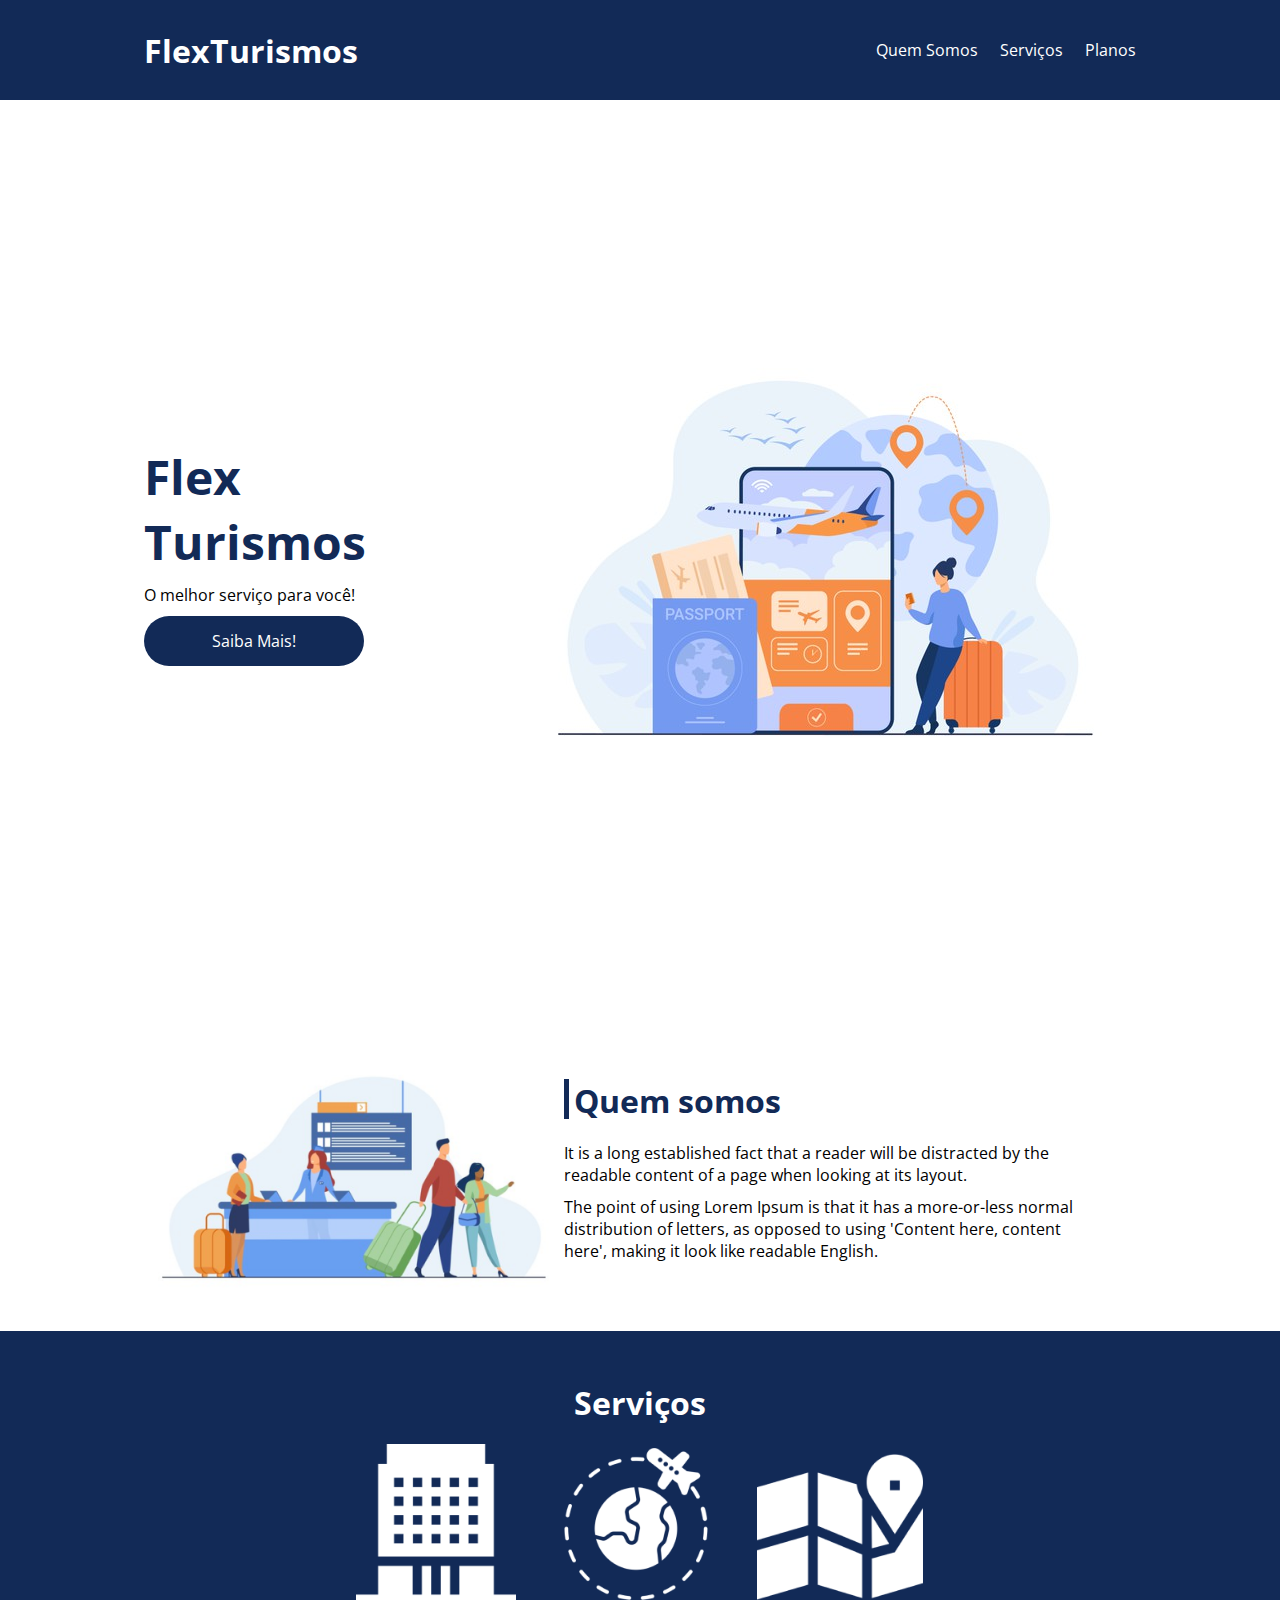
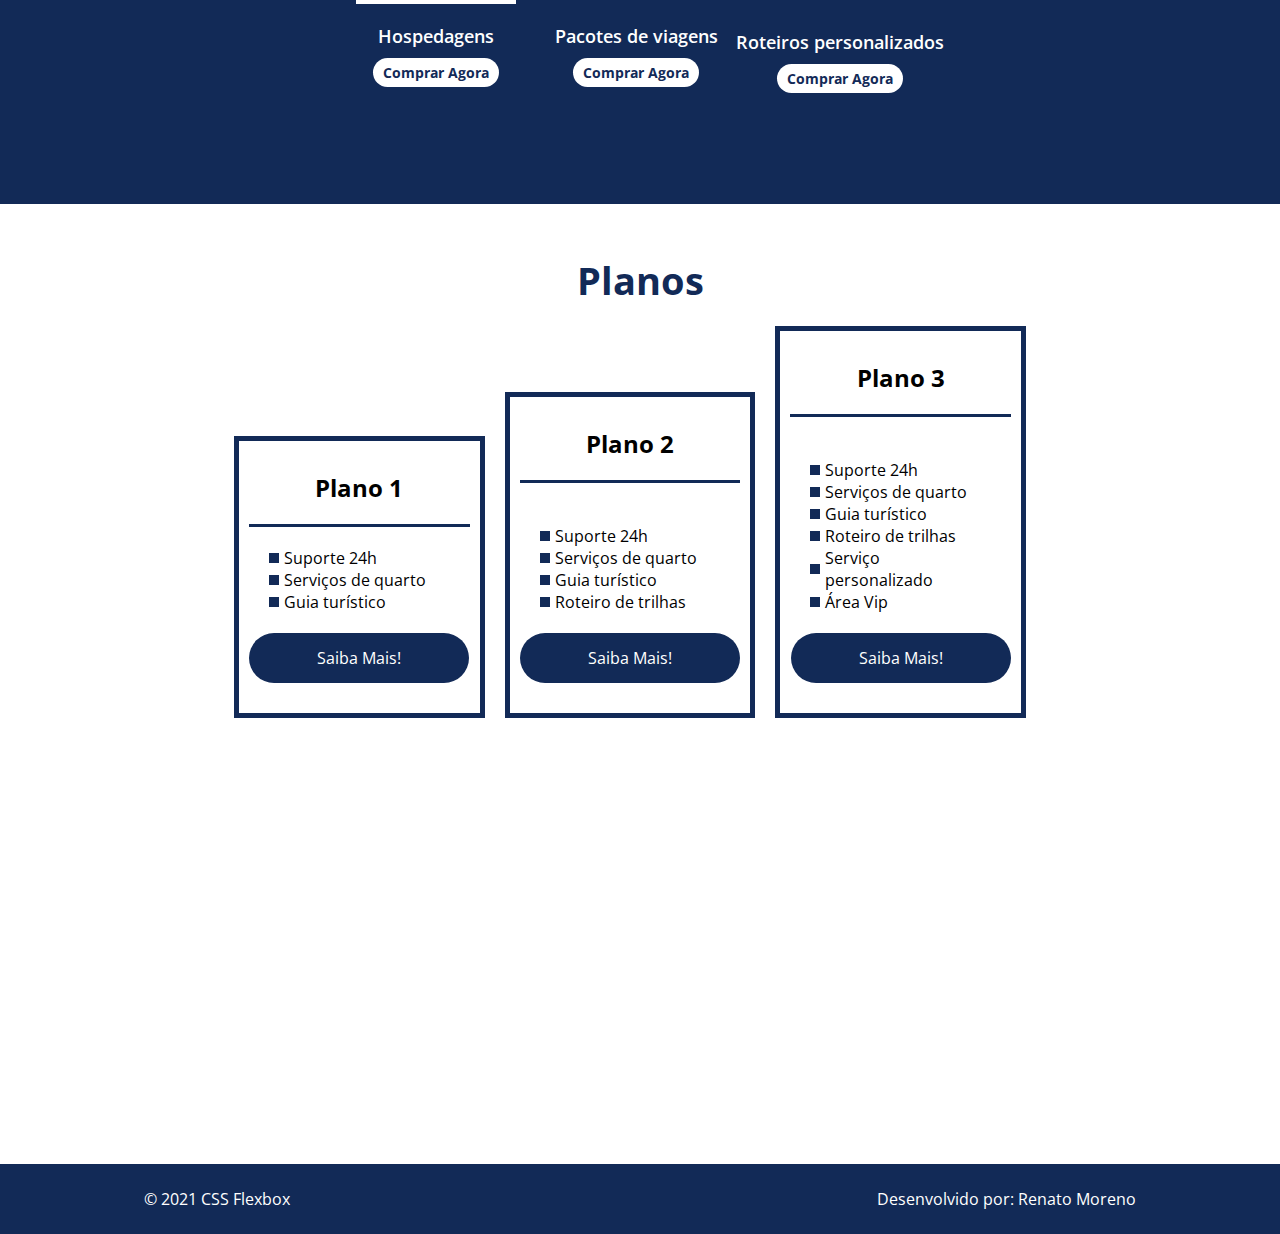
<file: css-flexbox/project-flexbox-dio-master/flex-projeto/index.html>
<!DOCTYPE html>
<html lang="pt-br">
<head>
    <meta charset="UTF-8">
    <meta name="viewport" content="width=device-width, initial-scale=1.0">
    <title>Flex Turismos</title>
    <link rel="preconnect" href="https://fonts.googleapis.com">
    <link rel="preconnect" href="https://fonts.gstatic.com" crossorigin>
    <link href="https://fonts.googleapis.com/css2?family=Open+Sans:wght@300;400&display=swap" rel="stylesheet">
    <link rel="stylesheet" href="./style.css">
</head>
<body>
    <header>
        <div class="flex-container menu">
            <div>
                <h1>FlexTurismos</h1>
            </div>
            <ul class="list-items">
                <li><a href="#quem-somos">Quem Somos</a></li>
                <li><a href="#servicos">Serviços</a></li>
                <li><a href="#planos">Planos</a></li>
            </ul>
        </div>
    </header>

    <div class="flex-container apresentacao">
        <div class="texto-apresentacao">
            <h1>Flex <br>Turismos</h1>
            <p>O melhor serviço para você!</p>
            <a href="" class="btn">Saiba Mais!</a>
        </div>

        <div>
            <div><img src="./images/0-main.png" alt="banner de apresentação"></div>
        </div>
    </div>
    
    <div class="flex-container" id="quem-somos">        
        <div>  
            <h2>Quem somos</h2>
            <p>It is a long established fact that a reader will be distracted by the readable content of a page when looking at its layout. </p>
            <p>The point of using Lorem Ipsum is that it has a more-or-less normal distribution of letters, as opposed to using 'Content here, content here', making it look like readable English.</p>
        </div>    
        <div>
            <img src="./images/1-quem-somos.png" alt="balcão de atendimento">
        </div>

    </div>
    
    <div class="container-externo">
        <div class="flex-container" id="servicos">
            <div>
                <h2>Serviços</h2>
            </div>

            <div class="list-servicos">
                <div class="item-servico">
                    <div><img src="./images/icon-2.png" alt="hospedagens"></div>
                    <p>Hospedagens</p>
                    <a href="#">Comprar Agora</a>
                </div>
                <div class="item-servico">
                   <div><img src="./images/icon-1.png" alt="pacote de viagens"></div>
                   <p>Pacotes de viagens</p>
                   <a href="#">Comprar Agora</a>
                </div>
                <div class="item-servico">
                    <div><img src="./images/icon-3.png" alt="roteiros personalizados"></div>
                    <p>Roteiros personalizados</p>
                    <a href="#">Comprar Agora</a>
                </div>
            </div>
        </div>
    </div>

    <div class="flex-container" id="planos">
        <div>
            <h2>Planos</h2>
        </div>

        <div class="list-planos">
            <div class="item-plano">
                <h3>Plano 1</h3>
                <ul>
                    <li>Suporte 24h</li>
                    <li>Serviços de quarto</li>
                    <li>Guia turístico</li>
                </ul>
                <a href="#" class="btn">Saiba Mais!</a>
            </div>
            <div class="item-plano">
                <h3>Plano 2</h3>
                <br>
                <ul>
                    <li>Suporte 24h</li>
                    <li>Serviços de quarto</li>
                    <li>Guia turístico</li>
                    <li>Roteiro de trilhas</li>
                    
                </ul>
                <a href="#" class="btn" >Saiba Mais!</a>
            </div>
            <div class="item-plano">
                <h3>Plano 3</h3>
                <br>
                <ul>
                    <li>Suporte 24h</li>
                    <li>Serviços de quarto</li>
                    <li>Guia turístico</li>
                    <li>Roteiro de trilhas</li>
                    <li>Serviço personalizado</li>
                    <li>Área Vip</li>
                </ul>
                <a href="#" class="btn">Saiba Mais!</a>
            </div>
        </div>
    </div>

    <footer>
        <div class="flex-container footer">
            <p>&copy; 2021 CSS Flexbox</p>
            <p>Desenvolvido por: Renato Moreno</p>
        </div>
    </footer>
</body>
</html>
</file>
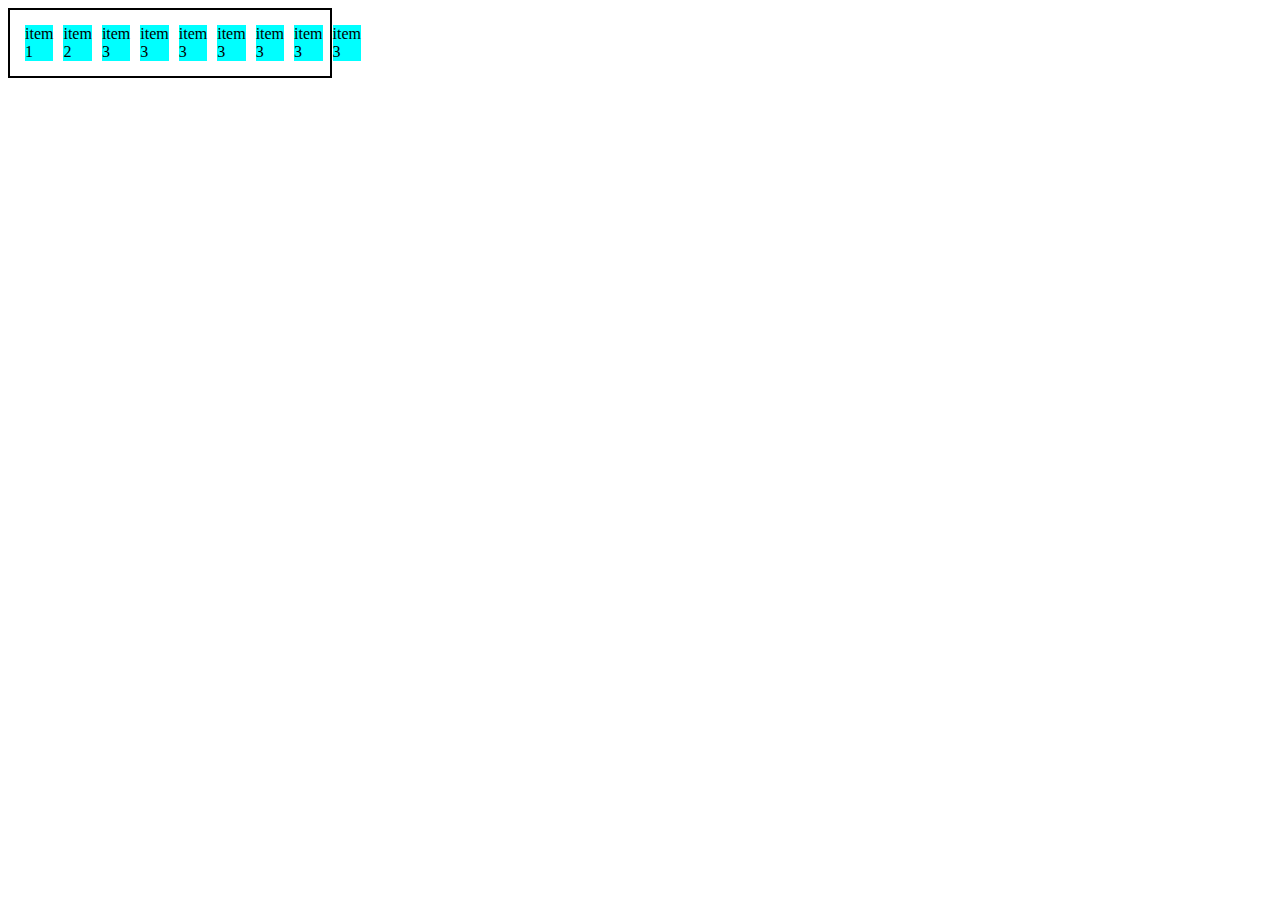
<file: css-flexbox/project-flexbox-dio-master/0-display-flex.html>
<!DOCTYPE html>
<html lang="en">
<head>
    <meta charset="UTF-8">
    <meta name="viewport" content="width=device-width, initial-scale=1.0">
    <title>Fundamentos - display flex</title>
    <style>
        .flex{
            max-width: 300px;
            padding: 10px;
            border: 2px solid black;
            display: flex;
        }

        .item{
            background-color: aqua;
            margin: 5px;
        }
    </style>
</head>
<body>
    <div class="flex">
        <div class="item">item 1</div>
        <div class="item">item 2</div>
        <div class="item">item 3</div>
        <div class="item">item 3</div>
        <div class="item">item 3</div>
        <div class="item">item 3</div>
        <div class="item">item 3</div>
        <div class="item">item 3</div>
        <div class="item">item 3</div>
    </div>
</body>
</html>
</file>
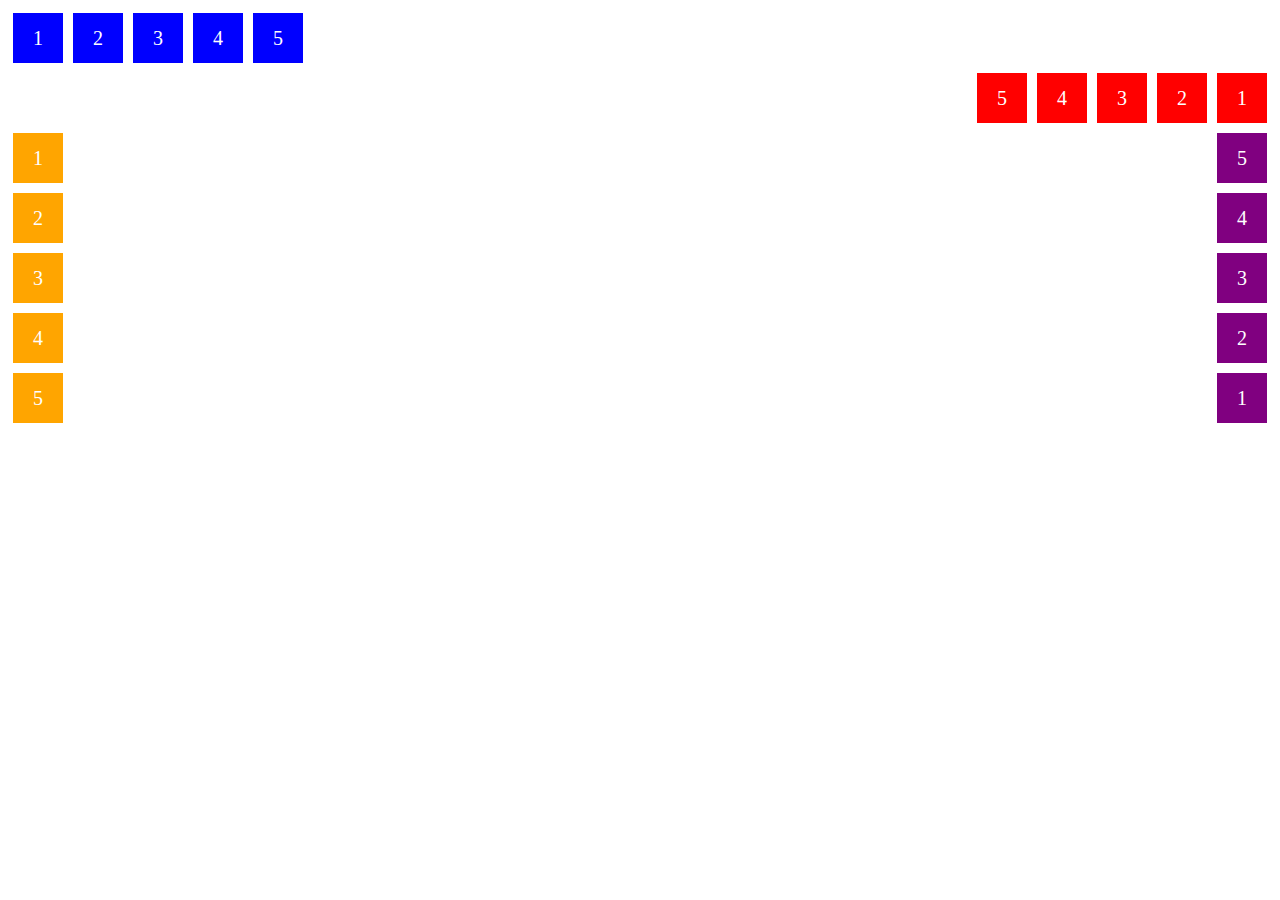
<file: css-flexbox/project-flexbox-dio-master/1-flex-direction.html>
<!DOCTYPE html>
<html lang="en">
<head>
    <meta charset="UTF-8">
    <meta name="viewport" content="width=device-width, initial-scale=1.0">
    <title>Fundamentos - Flex direction</title>

    <style>
        .flex-container{
            margin: 0;
            padding: 0;
            display: flex;
            list-style: none;
        }

        .flex-item{
            background: blue;
            height: 50px;
            width: 50px;
            line-height: 50px;
            font-size: 20px;
            color: white;
            text-align: center;
            margin: 5px;
        }

        .row{
            flex-direction: row;
        }

        .row-reverse{
            flex-direction: row-reverse;
        }

        .row-reverse li{
            background-color: red;
        }

        .column{
            float: left;
            flex-direction: column;
        }

        .column li{
            background: orange;
        }

        .column-reverse{
            float: right;
            flex-direction: column-reverse;
        }

        .column-reverse li{
            background: purple;
        }

    </style>
</head>
<body>
    <ul class="flex-container row">
        <li class="flex-item">1</li>
        <li class="flex-item">2</li>
        <li class="flex-item">3</li>
        <li class="flex-item">4</li>
        <li class="flex-item">5</li>
    </ul>

    <ul class="flex-container row-reverse">
        <li class="flex-item">1</li>
        <li class="flex-item">2</li>
        <li class="flex-item">3</li>
        <li class="flex-item">4</li>
        <li class="flex-item">5</li>
    </ul>

    <ul class="flex-container column">
        <li class="flex-item">1</li>
        <li class="flex-item">2</li>
        <li class="flex-item">3</li>
        <li class="flex-item">4</li>
        <li class="flex-item">5</li>
    </ul>

    <ul class="flex-container column-reverse">
        <li class="flex-item">1</li>
        <li class="flex-item">2</li>
        <li class="flex-item">3</li>
        <li class="flex-item">4</li>
        <li class="flex-item">5</li>
    </ul>
</body>
</html>
</file>
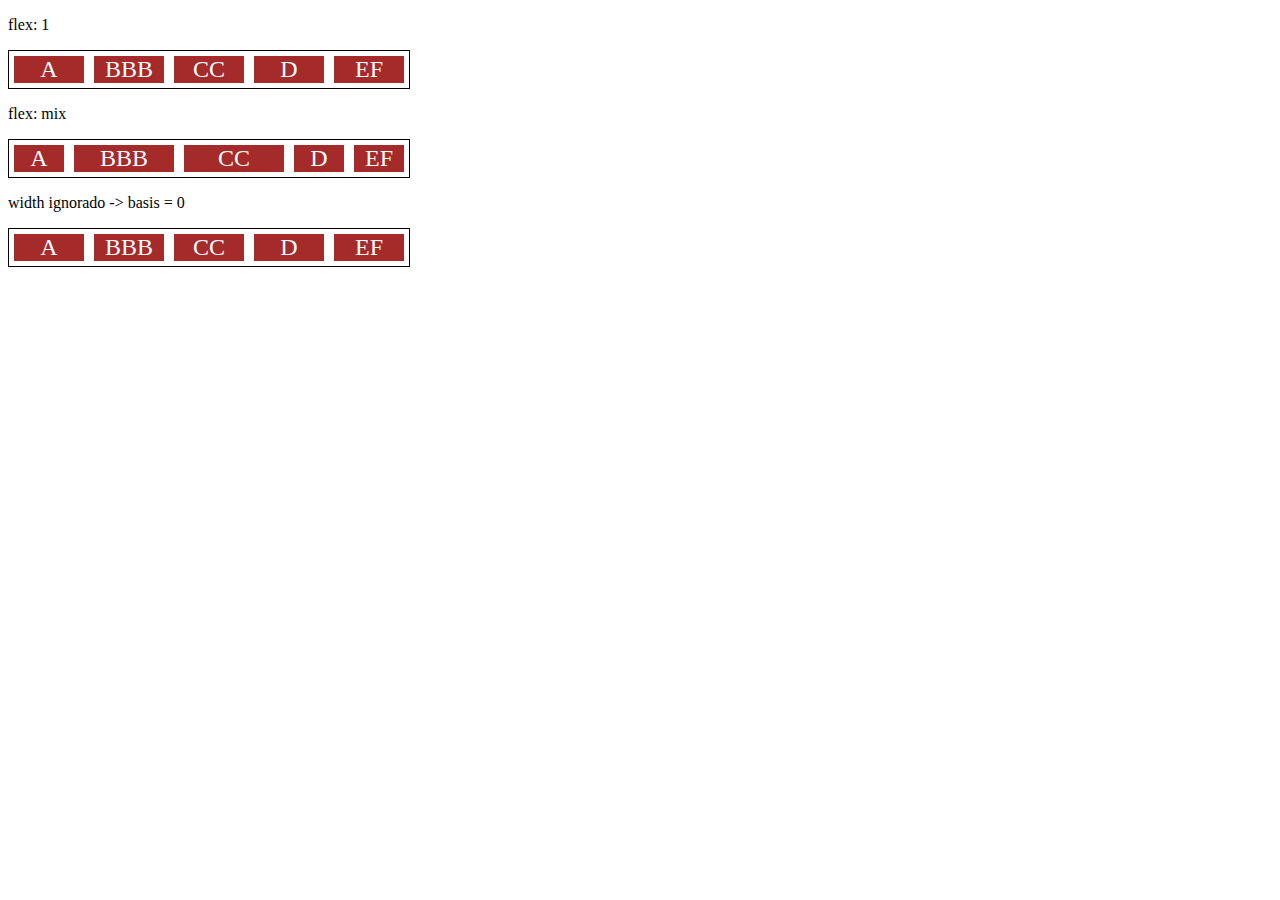
<file: css-flexbox/project-flexbox-dio-master/10-flex.html>
<!DOCTYPE html>
<html lang="en">
<head>
    <meta charset="UTF-8">
    <meta name="viewport" content="width=device-width, initial-scale=1.0">
    <title>Fundamentos - flex</title>
    <style>
        .flex-container{
            display: flex;
            border: 1px solid black;
            max-width: 400px;
            margin-bottom: 10px;
        }

        .item{
            background-color: brown;
            color: white;
            font-size: 24px;
            text-align: center;
            margin: 5PX;
        }

        .flex-1{
            flex: 1; 
            /* grow = 1, shrink = 1, basis = 0 */
        }

        .largura{
            width: 200px;
            /* min-width: 250px; */
        }

        .flex-2{
            flex: 2; 
            /* grow = 2, shrink = 1, basis = 0 */
        }

    </style>
</head>
<body>
    <p>flex: 1</p>
    <div class="flex-container">
        <div class="item flex-1">A</div>
        <div class="item flex-1">BBB</div>
        <div class="item flex-1">CC</div>
        <div class="item flex-1">D</div>
        <div class="item flex-1">EF</div>
    </div>

    <p>flex: mix</p>
    <div class="flex-container">
        <div class="item flex-1">A</div>
        <div class="item flex-2">BBB</div>
        <div class="item flex-2">CC</div>
        <div class="item flex-1">D</div>
        <div class="item flex-1">EF</div>
    </div>

    <p>width ignorado -> basis = 0</p>

    <div class="flex-container">
        <div class="item flex-1 largura">A</div>
        <div class="item flex-1 largura">BBB</div>
        <div class="item flex-1 largura">CC</div>
        <div class="item flex-1 largura">D</div>
        <div class="item flex-1 largura">EF</div>
    </div>
</body>
</html>
</file>
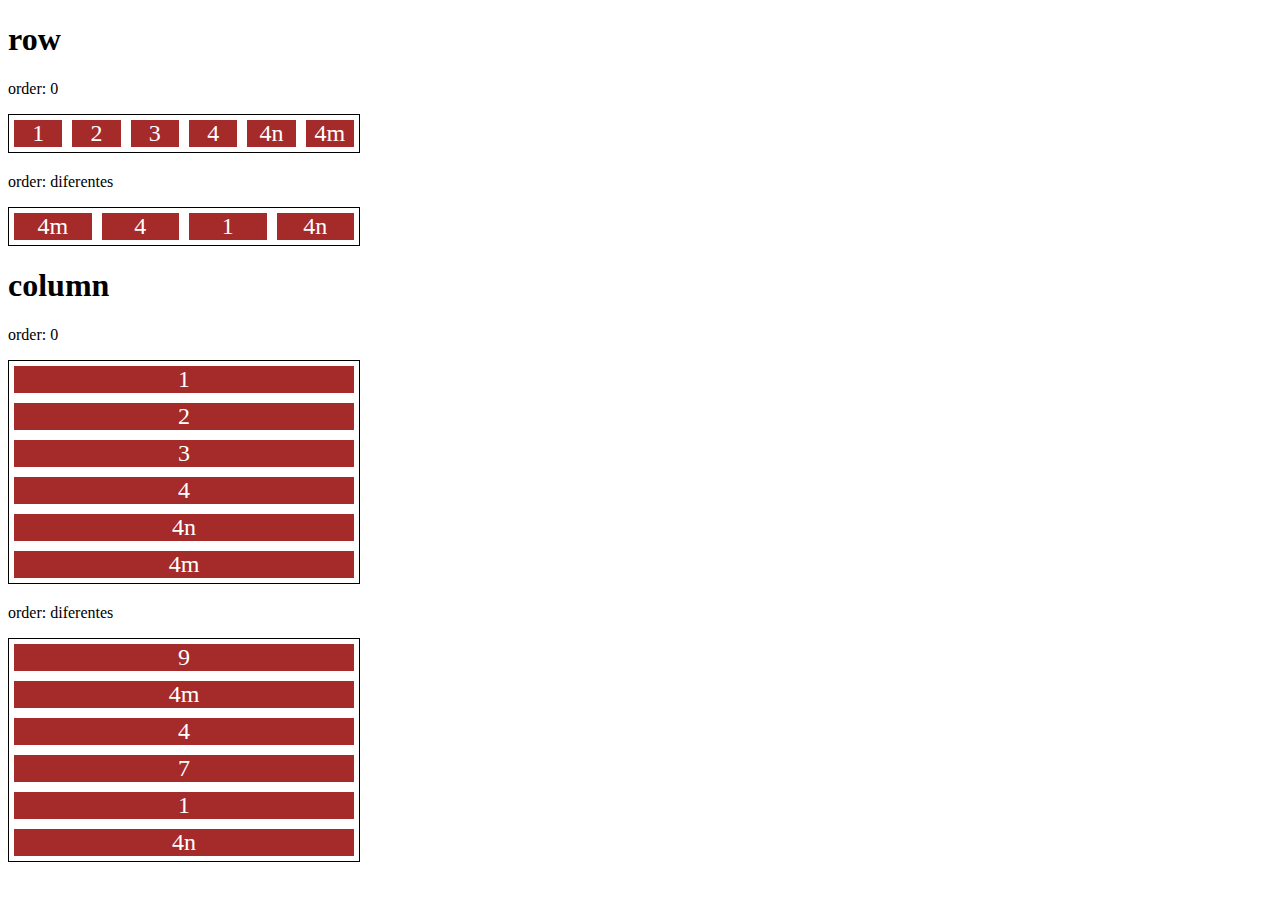
<file: css-flexbox/project-flexbox-dio-master/11-order.html>
<!DOCTYPE html>
<html lang="en">
<head>
    <meta charset="UTF-8">
    <meta name="viewport" content="width=device-width, initial-scale=1.0">
    <title>Fundamentos - order</title>

    <style>
        .flex-container{
            display: flex;
            max-width: 350px;
            border: 1px solid black;
            margin-bottom: 20px;
        }

        .item{
            flex: 1;
            background: brown;
            color: white;
            text-align: center;
            font-size: 24px;
            margin: 5px;
        }
        .o1{
            order: 1;
        }

        .o2{
            order: 2;
        }

        .o3{
            order: 3;
        }

        .o4{
            order: 4;
        }

        .direction{
            flex-direction: column;
        }
    </style>
</head>
<body>
    <h1>row</h1>
    <p>order: 0</p>
    <div class="flex-container">
        <div class="item">1</div>
        <div class="item">2</div>
        <div class="item">3</div>
        <div class="item">4</div>
        <div class="item">4n</div>
        <div class="item">4m</div>
    </div>

    <p>order: diferentes</p>
    <div class="flex-container">
        <div class="item o3">1</div>
        <div class="item o2">4</div>
        <div class="item o3">4n</div>
        <div class="item o1">4m</div>
    </div>


    <h1>column</h1>
    <p>order: 0</p>
    <div class="flex-container direction">
        <div class="item">1</div>
        <div class="item">2</div>
        <div class="item">3</div>
        <div class="item">4</div>
        <div class="item">4n</div>
        <div class="item">4m</div>
    </div>

    <p>order: diferentes</p>
    <div class="flex-container direction">
        <div class="item o3">7</div>
        <div class="item o1">9</div>
        <div class="item o3">1</div>
        <div class="item o2">4</div>
        <div class="item o3">4n</div>
        <div class="item o1">4m</div>
    </div>
</body>
</html>
</file>
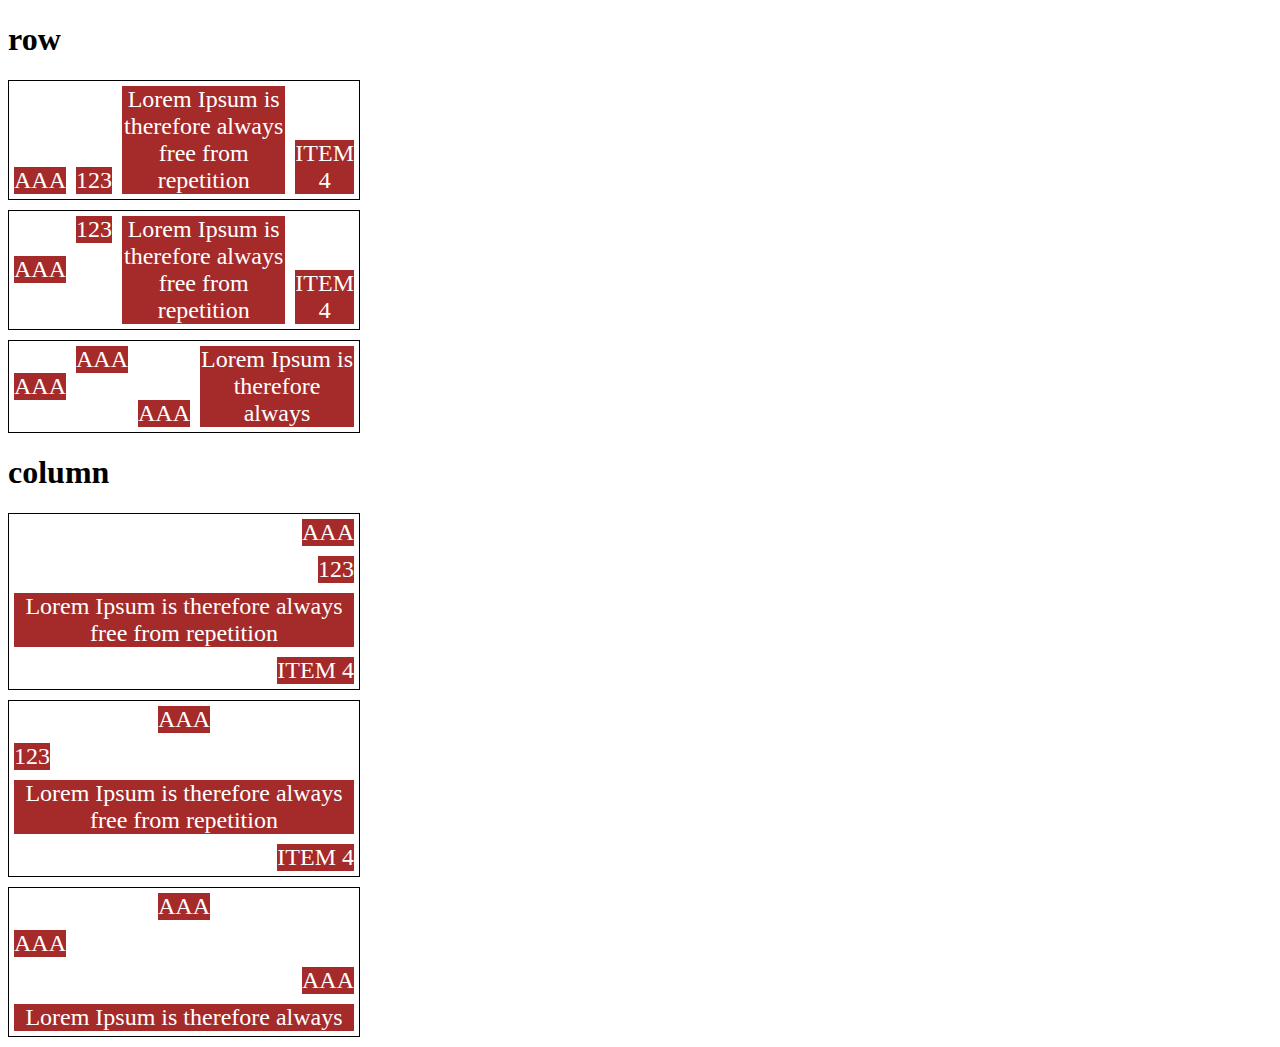
<file: css-flexbox/project-flexbox-dio-master/13-align-self.html>
<!DOCTYPE html>
<html lang="en">
<head>
    <meta charset="UTF-8">
    <meta name="viewport" content="width=device-width, initial-scale=1.0">
    <title>Fundamnetos - align self</title>

    <style>
        .flex-container{
            max-width: 350px;
            border: 1px solid;
            margin-bottom: 10px;
            display: flex;
        }

        .align-container{
            align-items: flex-end;
        }

        .item{
            background-color: brown;
            color: white;
            font-size: 24px;
            text-align: center;
            margin: 5px;
        }

        .center{
            align-self: center;
        }

        .start{
            align-self: flex-start;
        }

        .end{
            align-self: flex-end;
        }

        .baseline{
            align-self: baseline;
        }

        .stretch{
            align-self: stretch;
        }

        .auto{
            align-self: auto;
        }

        .direction{
            flex-direction: column;
        }
    </style>
</head>
<body>

    <h1>row</h1>
    <section class="flex-container align-container">
        <div class="item auto">AAA</div>
        <div class="item auto">123</div>
        <div class="item auto">Lorem Ipsum is therefore always free from repetition</div>
        <div class="item auto">ITEM 4</div>
    </section>

    <section class="flex-container">
        <div class="item center">AAA</div>
        <div class="item start">123</div>
        <div class="item stretch">Lorem Ipsum is therefore always free from repetition</div>
        <div class="item end">ITEM 4</div>
    </section>

    <section class="flex-container">
        <div class="item center">AAA</div>
        <div class="item start">AAA</div>
        <div class="item end">AAA</div>
        <div class="item stretch">Lorem Ipsum is therefore always</div>
    </section>

    <h1>column</h1>

    <section class="flex-container align-container direction">
        <div class="item auto">AAA</div>
        <div class="item auto">123</div>
        <div class="item auto">Lorem Ipsum is therefore always free from repetition</div>
        <div class="item auto">ITEM 4</div>
    </section>

    <section class="flex-container direction">
        <div class="item center">AAA</div>
        <div class="item start">123</div>
        <div class="item stretch">Lorem Ipsum is therefore always free from repetition</div>
        <div class="item end">ITEM 4</div>
    </section>

    <section class="flex-container direction">
        <div class="item center">AAA</div>
        <div class="item start">AAA</div>
        <div class="item end">AAA</div>
        <div class="item stretch">Lorem Ipsum is therefore always</div>
    </section>
    
    
</body>
</html>
</file>
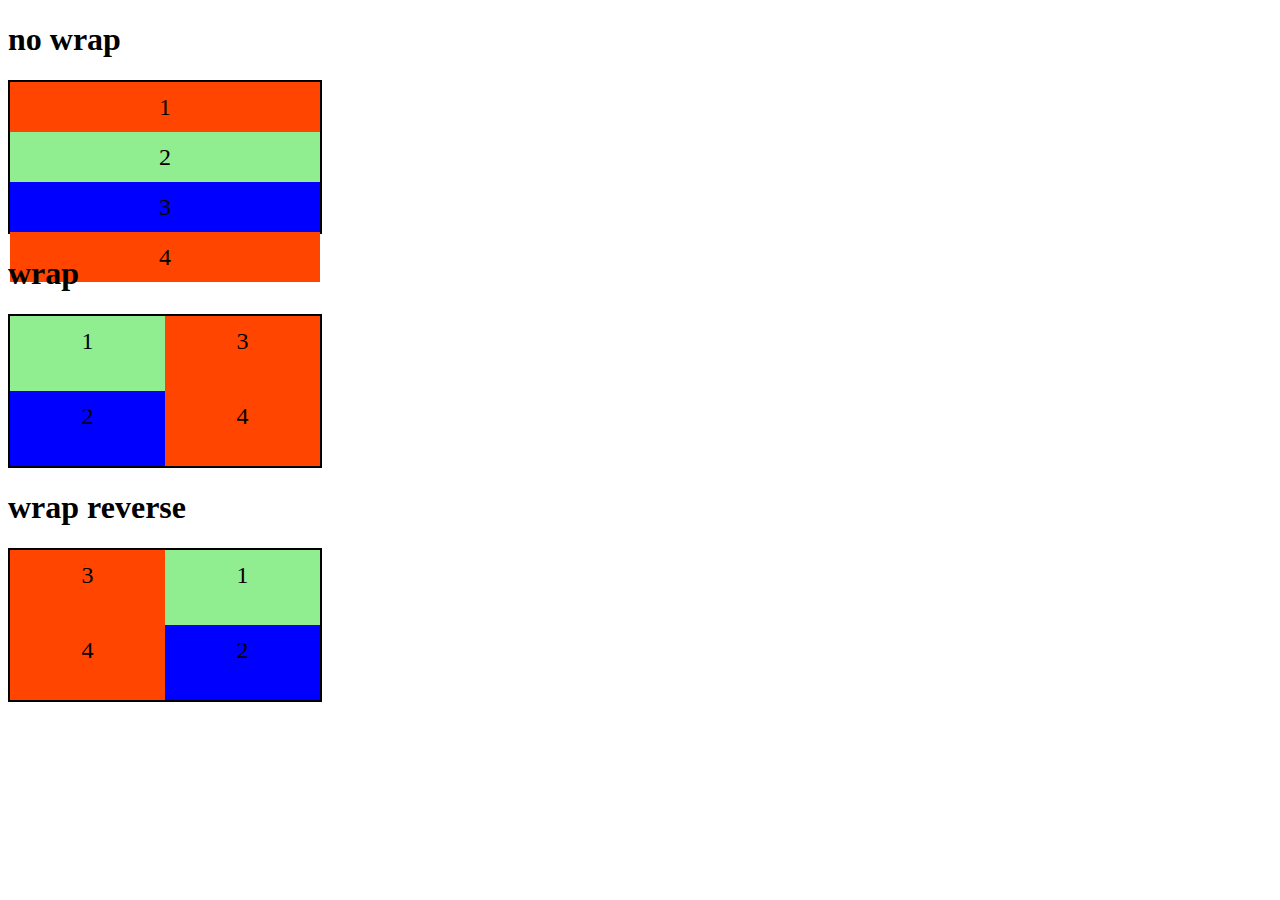
<file: css-flexbox/project-flexbox-dio-master/2-flex-wrap.html>
<!DOCTYPE html>
<html lang="en">
<head>
    <meta charset="UTF-8">
    <meta name="viewport" content="width=device-width, initial-scale=1.0">
    <title>Fundamentos - flex wrap</title>

    <style>
        .flex-container{
            display: flex;
            flex-direction: column;
            height: 150px;
            border: 2px solid black;
            max-width: 310px;
        }

        .item{
            font-size: 24px;
            height: 50%;
            text-align: center;
            min-width: 100px;
            line-height: 50px;
        }

        .nowrap{
            flex-wrap: nowrap;
        }

        .wrap{
            flex-wrap: wrap;
        }

        .wrap-reverse{
            flex-wrap: wrap-reverse;
        }

        .blue{
            background-color: blue;
        }

        .green{
            background-color: lightgreen;
        }

        .orange{
            background-color: orangered;
        }
    </style>
</head>
<body>
    <h1>no wrap</h1>

    <div class="flex-container nowrap">
        <div class="item orange">1</div>
        <div class="item green">2</div>
        <div class="item blue">3</div>
        <div class="item orange">4</div>
    </div>

    <h1>wrap</h1>

    <div class="flex-container wrap">
        <div class="item green">1</div>
        <div class="item blue">2</div>
        <div class="item orange">3</div>
        <div class="item orange">4</div>
    </div>

    <h1>wrap reverse</h1>

    <div class="flex-container wrap-reverse">
        <div class="item green">1</div>
        <div class="item blue">2</div>
        <div class="item orange">3</div>
        <div class="item orange">4</div>
    </div>


</body>
</html>
</file>
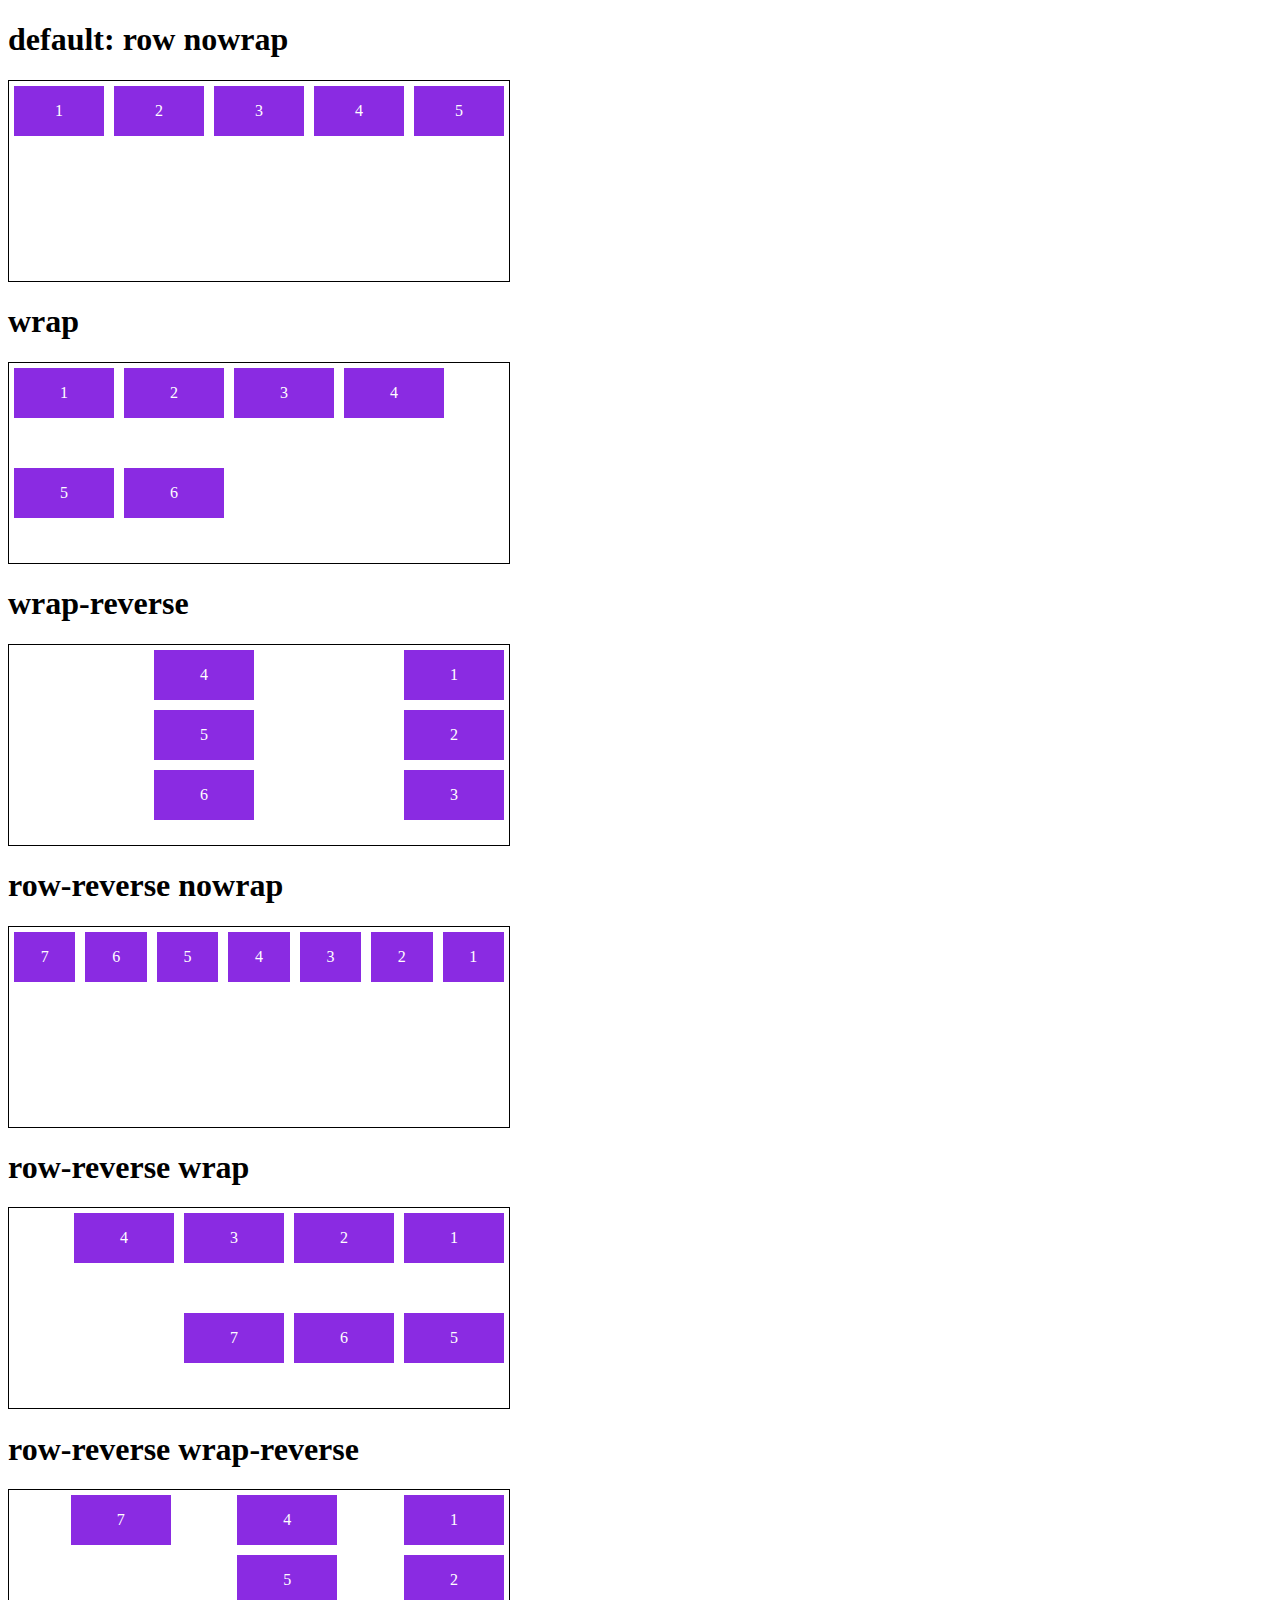
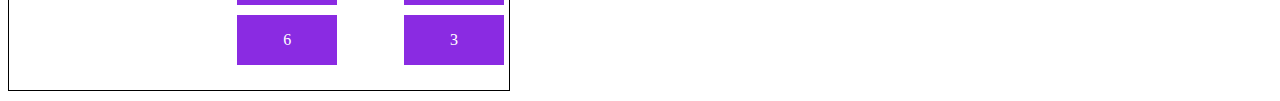
<file: css-flexbox/project-flexbox-dio-master/3-flex-flow.html>
<!DOCTYPE html>
<html lang="en">
<head>
    <meta charset="UTF-8">
    <meta name="viewport" content="width=device-width, initial-scale=1.0">
    <title>Fundamentos - flex flow</title>

    <style>
        .flex-container{
            display: flex;
            border: 1px solid black;
            max-width: 500px;
            margin-bottom: 10px;
            height: 200px;
        }

        .default{
            flex-flow: row nowrap;
        }

        .wrap{
            flex-flow: row wrap;
        }

        .wrap-reverse{
            flex-flow: column wrap-reverse;
        }

        .r-nowrap{
            flex-flow: row-reverse nowrap;
        }

        .r-wrap{
            flex-flow: row-reverse wrap;
        }

        .rr-wrap{
            flex-flow: column wrap-reverse;
        }

        .item{
            background-color: blueviolet;
            margin: 5px;
            color: white;
            text-align: center;
            width: 100px;
            height: 50px;
            line-height: 50px;
        }
    </style>
</head>
<body>
    <h1>default: row nowrap</h1>
    <div class="flex-container default">
        <div class="item">1</div>
        <div class="item">2</div>
        <div class="item">3</div>
        <div class="item">4</div>
        <div class="item">5</div>
    </div>

    <h1>wrap</h1>
    <div class="flex-container wrap">
        <div class="item">1</div>
        <div class="item">2</div>
        <div class="item">3</div>
        <div class="item">4</div>
        <div class="item">5</div>
        <div class="item">6</div>
    </div>

    <h1>wrap-reverse</h1>
    <div class="flex-container wrap-reverse">
        <div class="item">1</div>
        <div class="item">2</div>
        <div class="item">3</div>
        <div class="item">4</div>
        <div class="item">5</div>
        <div class="item">6</div>
    </div>

    <h1>row-reverse nowrap</h1>
    <div class="flex-container r-nowrap">
        <div class="item">1</div>
        <div class="item">2</div>
        <div class="item">3</div>
        <div class="item">4</div>
        <div class="item">5</div>
        <div class="item">6</div>
        <div class="item">7</div>
    </div>

    <h1>row-reverse wrap</h1>
    <div class="flex-container r-wrap">
        <div class="item">1</div>
        <div class="item">2</div>
        <div class="item">3</div>
        <div class="item">4</div>
        <div class="item">5</div>
        <div class="item">6</div>
        <div class="item">7</div>
    </div>

    <h1>row-reverse wrap-reverse</h1>
    <div class="flex-container rr-wrap">
        <div class="item">1</div>
        <div class="item">2</div>
        <div class="item">3</div>
        <div class="item">4</div>
        <div class="item">5</div>
        <div class="item">6</div>
        <div class="item">7</div>
    </div>
</body>
</html>
</file>
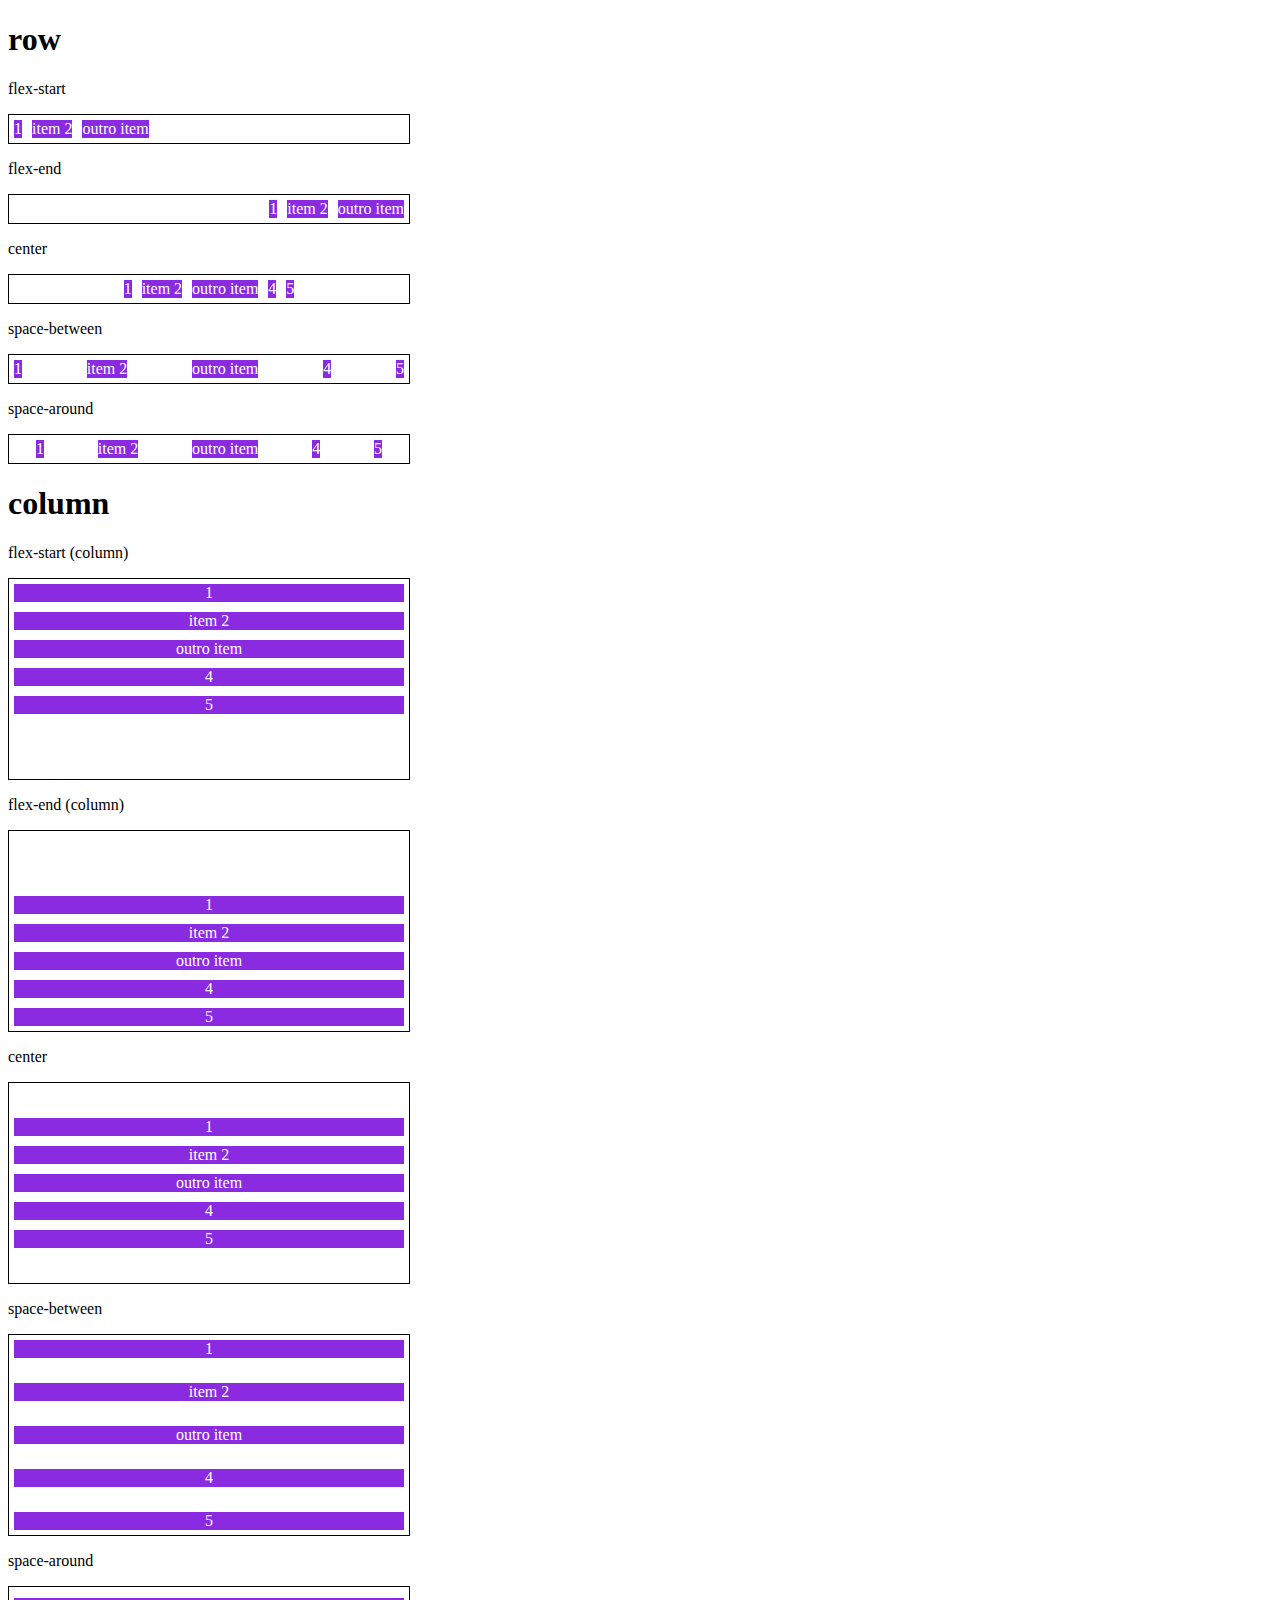
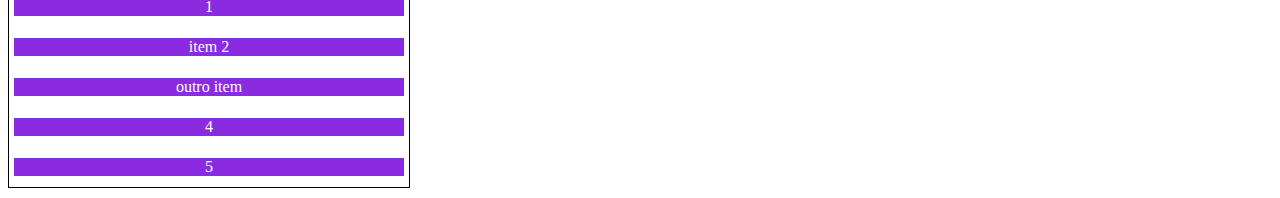
<file: css-flexbox/project-flexbox-dio-master/4-justify-content.html>
<!DOCTYPE html>
<html lang="en">
<head>
    <meta charset="UTF-8">
    <meta name="viewport" content="width=device-width, initial-scale=1.0">
    <title>Fundamentos - justify-content</title>
    <style>
        .container{
            max-width: 400px;
            border: 1px solid black;
            margin: 0;
            display: flex;
            margin-bottom: 10px;
        }

        .item{
            background-color: blueviolet;
            margin: 5px;
            text-align: center;
            color: white;
        }
        
        .flex-start{
            justify-content: flex-start;
        }

        .flex-end{
            justify-content: flex-end;
        }

        .center{
            justify-content: center;
        }

        .space-between{
            justify-content: space-between;
        }

        .space-around{
            justify-content: space-around;
        }

        .column{
            flex-direction: column;
            min-height: 200px;
        }
    </style>
</head>
<body>
    <h1>row</h1>
    <p>flex-start</p>
    <section class="container flex-start">
        <div class="item">1</div>
        <div class="item">item 2</div>
        <div class="item">outro item</div>
    </section>

    <p>flex-end</p>
    <section class="container flex-end">
        <div class="item">1</div>
        <div class="item">item 2</div>
        <div class="item">outro item</div>
    </section>

    <p>center</p>
    <section class="container center">
        <div class="item">1</div>
        <div class="item">item 2</div>
        <div class="item">outro item</div>
        <div class="item">4</div>
        <div class="item">5</div>
    </section>

    <p>space-between</p>
    <section class="container space-between">
        <div class="item">1</div>
        <div class="item">item 2</div>
        <div class="item">outro item</div>
        <div class="item">4</div>
        <div class="item">5</div>
    </section>

    <p>space-around</p>
    <section class="container space-around">
        <div class="item">1</div>
        <div class="item">item 2</div>
        <div class="item">outro item</div>
        <div class="item">4</div>
        <div class="item">5</div>
    </section>

    <h1>column</h1>

    <p>flex-start (column)</p>
    <section class="container flex-start column">
        <div class="item">1</div>
        <div class="item">item 2</div>
        <div class="item">outro item</div>
        <div class="item">4</div>
        <div class="item">5</div>
    </section>

    <p>flex-end (column)</p>
    <section class="container flex-end column">
        <div class="item">1</div>
        <div class="item">item 2</div>
        <div class="item">outro item</div>
        <div class="item">4</div>
        <div class="item">5</div>
    </section>
    
    <p>center</p>
    <section class="container center column">
        <div class="item">1</div>
        <div class="item">item 2</div>
        <div class="item">outro item</div>
        <div class="item">4</div>
        <div class="item">5</div>
    </section>

    <p>space-between</p>
    <section class="container space-between column">
        <div class="item">1</div>
        <div class="item">item 2</div>
        <div class="item">outro item</div>
        <div class="item">4</div>
        <div class="item">5</div>
    </section>

    <p>space-around</p>
    <section class="container space-around column">
        <div class="item">1</div>
        <div class="item">item 2</div>
        <div class="item">outro item</div>
        <div class="item">4</div>
        <div class="item">5</div>
    </section>
</body>
</html>
</file>
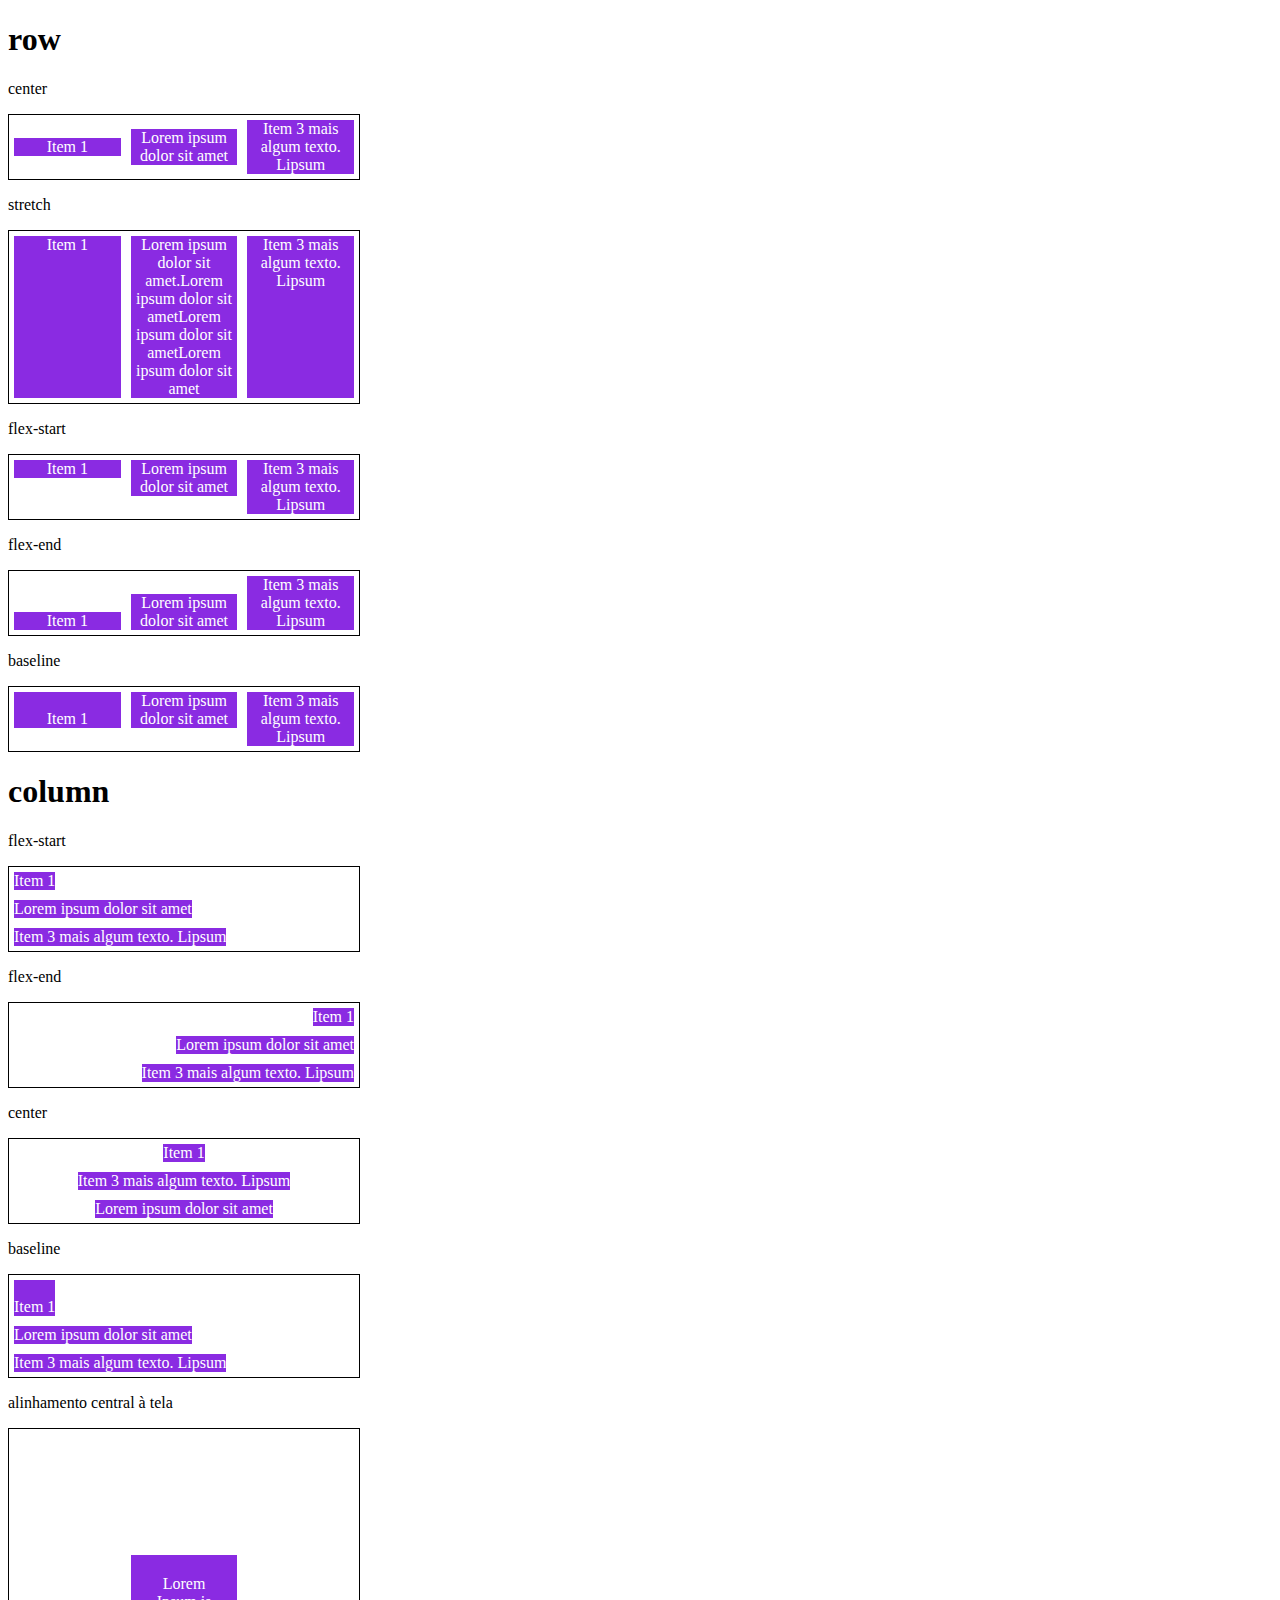
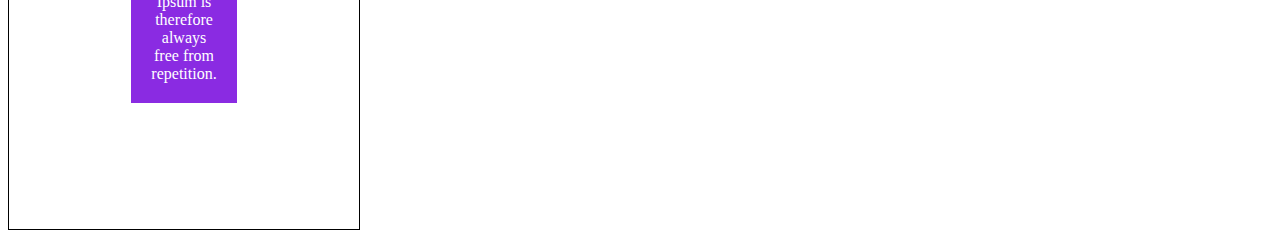
<file: css-flexbox/project-flexbox-dio-master/5-align-items.html>
<!DOCTYPE html>
<html lang="en">
<head>
    <meta charset="UTF-8">
    <meta name="viewport" content="width=device-width, initial-scale=1.0">
    <title>Fundamentos - align items</title>

    <style>
        .container{
            max-width: 350px;
            border: 1px solid black;
            display: flex;
        }

        .item{
            background-color: blueviolet;
            margin: 5px;
            color: white;
            text-align: center;
            flex: 1;
        }
        
        .center{
            align-items: center;
        }

        .stretch{
            align-items: stretch;
        }

        .start{
            align-items: flex-start;
        }

        .end{
            align-items: flex-end;
        }

        .baseline{
            align-items: baseline;
        }

        .column{
            flex-direction: column;
        }

        .central{
            height: 400px;
            justify-content: center;
        }
        .central .item{
            flex: 0;
            padding: 20px;
        }
    </style>
</head>
<body>
    <h1>row</h1>
    <p>center</p>
    <section class="container center">
        <div class="item">Item 1</div>
        <div class="item">Lorem ipsum dolor sit amet</div>
        <div class="item">Item 3 mais algum texto. Lipsum</div>
    </section>

    <p>stretch</p>
    <section class="container stretch">
        <div class="item">Item 1</div>
        <div class="item">Lorem ipsum dolor sit amet.Lorem ipsum dolor sit ametLorem ipsum dolor sit ametLorem ipsum dolor sit amet</div>
        <div class="item">Item 3 mais algum texto. Lipsum</div>
    </section>

    <p>flex-start</p>
    <section class="container start">
        <div class="item">Item 1</div>
        <div class="item">Lorem ipsum dolor sit amet</div>
        <div class="item">Item 3 mais algum texto. Lipsum</div>
    </section>

    <p>flex-end</p>
    <section class="container end">
        <div class="item">Item 1</div>
        <div class="item">Lorem ipsum dolor sit amet</div>
        <div class="item">Item 3 mais algum texto. Lipsum</div>
    </section>

    <p>baseline</p>
    <section class="container baseline">
        <div class="item"><br>Item 1</div>
        <div class="item">Lorem ipsum dolor sit amet</div>
        <div class="item">Item 3 mais algum texto. Lipsum</div>
    </section>

    <h1>column</h1>
    <p>flex-start</p>
    <section class="container start column">
        <div class="item">Item 1</div>
        <div class="item">Lorem ipsum dolor sit amet</div>
        <div class="item">Item 3 mais algum texto. Lipsum</div>
    </section>

    <p>flex-end</p>
    <section class="container end column">
        <div class="item">Item 1</div>
        <div class="item">Lorem ipsum dolor sit amet</div>
        <div class="item">Item 3 mais algum texto. Lipsum</div>
    </section>

    <p>center</p>
    <section class="container center column">
        <div class="item">Item 1</div>
        <div class="item">Item 3 mais algum texto. Lipsum</div>
        <div class="item">Lorem ipsum dolor sit amet</div>
    </section>

    <p>baseline</p>
    <section class="container baseline column">
        <div class="item"><br>Item 1</div>
        <div class="item">Lorem ipsum dolor sit amet</div>
        <div class="item">Item 3 mais algum texto. Lipsum</div>
    </section>

    <p>alinhamento central à tela</p>
    <section class="container central center">
        <div class="item"> Lorem Ipsum is therefore always free from repetition.</div>
    </section>
</body>
</html>
</file>
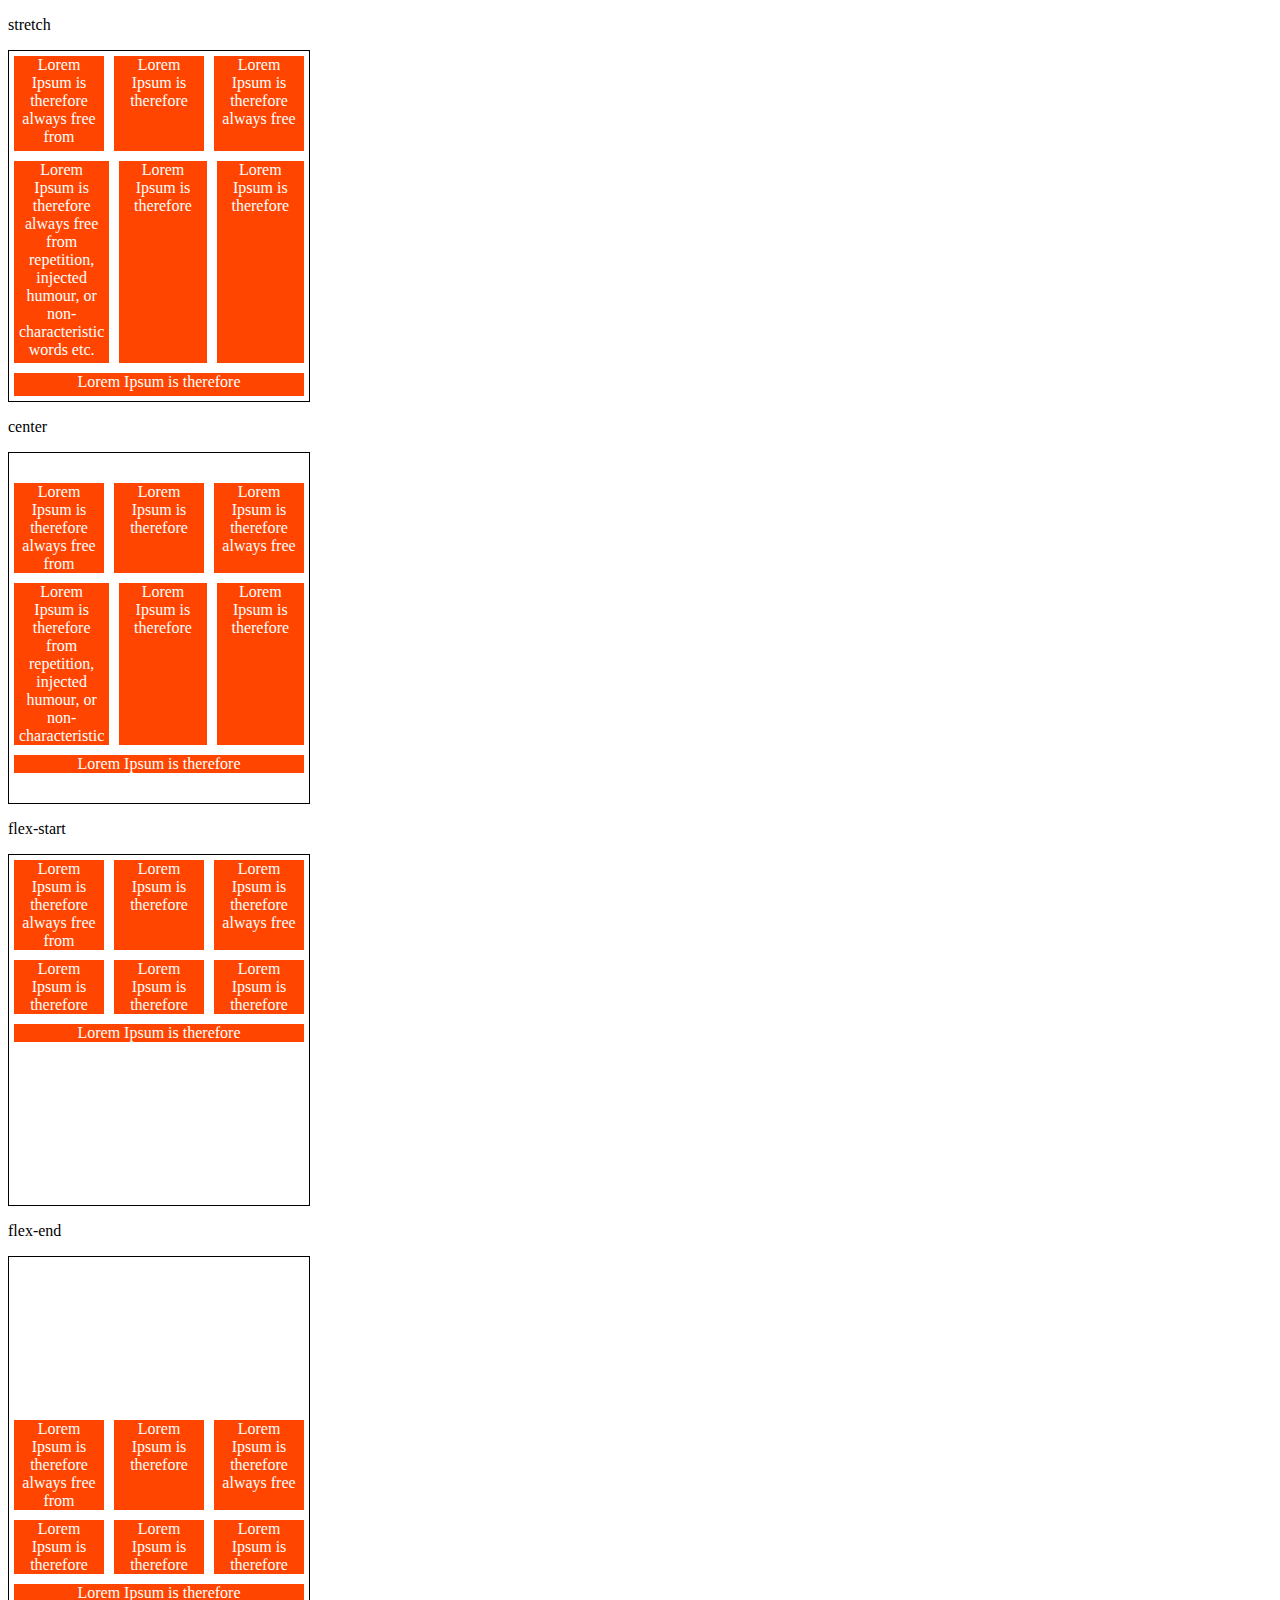
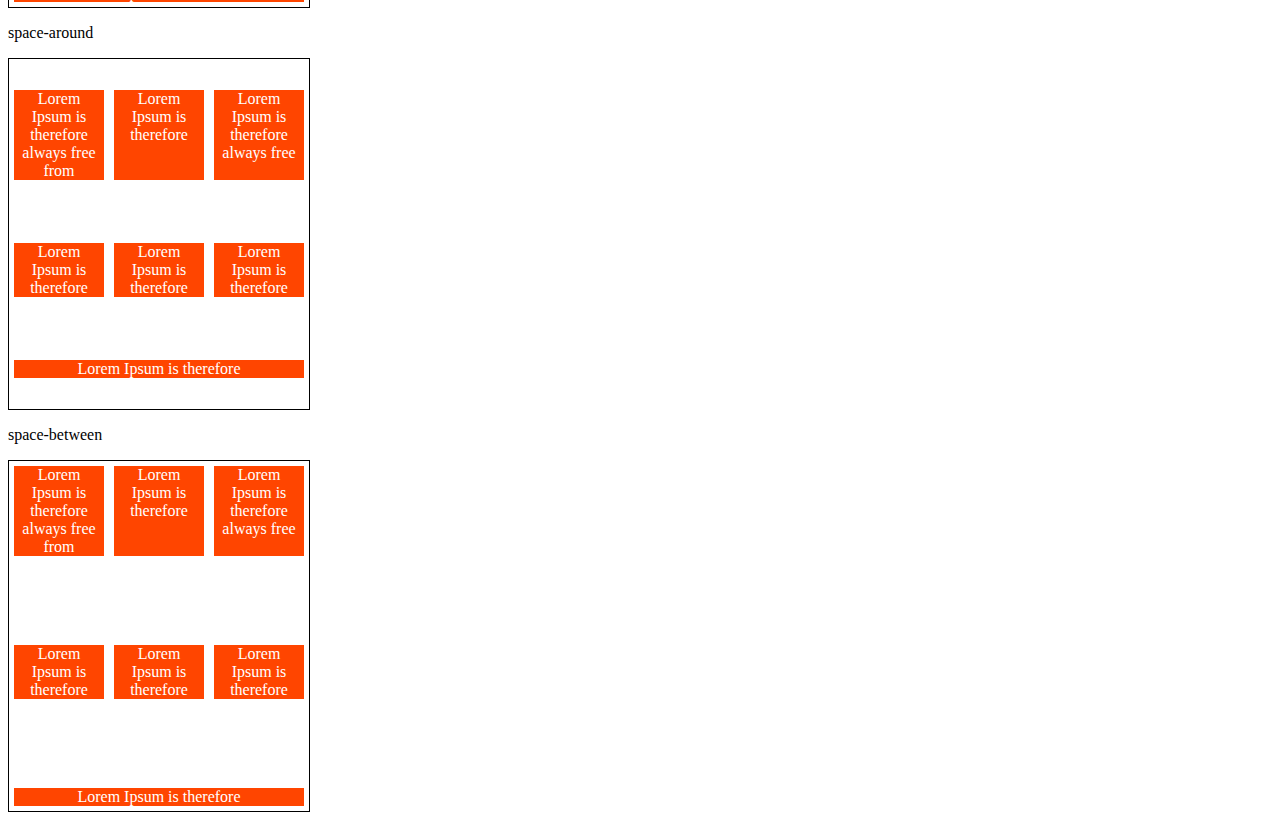
<file: css-flexbox/project-flexbox-dio-master/6-align-content.html>
<!DOCTYPE html>
<html lang="en">
<head>
    <meta charset="UTF-8">
    <meta name="viewport" content="width=device-width, initial-scale=1.0">
    <title>Fundamentos - align content</title>
    <style>
        .container{
            height: 350px;
            max-width: 300px;
            display: flex;
            flex-wrap: wrap;
            border: 1px solid black;
        }

        .item{
            background-color: orangered;
            padding: 0 5px;
            margin: 5px;
            flex: 1;
            text-align: center;
            color: white;
        }
        .stretch{
            align-content: stretch;
        }

        .center{
            align-content: center;
        }

        .flex-start{
            align-content: flex-start;
        }

        .flex-end{
            align-content: flex-end;
        }

        .space-around{
            align-content: space-around;
        }

        .space-between{
            align-content: space-between;
        }
    </style>
</head>
<body>
    <p>stretch</p>
    <div class="container stretch">
        <div class="item">Lorem Ipsum is therefore always free from</div>
        <div class="item">Lorem Ipsum is therefore</div>
        <div class="item">Lorem Ipsum is therefore always free</div>
        <div class="item">Lorem Ipsum is therefore always free from repetition, injected humour, or non-characteristic words etc.</div>
        <div class="item">Lorem Ipsum is therefore</div>
        <div class="item">Lorem Ipsum is therefore</div>
        <div class="item">Lorem Ipsum is therefore</div>
    </div>
    
    <p>center</p>
    <div class="container center">
        <div class="item">Lorem Ipsum is therefore always free from</div>
        <div class="item">Lorem Ipsum is therefore</div>
        <div class="item">Lorem Ipsum is therefore always free</div>
        <div class="item">Lorem Ipsum is therefore from repetition, injected humour, or non-characteristic</div>
        <div class="item">Lorem Ipsum is therefore</div>
        <div class="item">Lorem Ipsum is therefore</div>
        <div class="item">Lorem Ipsum is therefore</div>
    </div>


    <p>flex-start</p>
    <div class="container flex-start">
        <div class="item">Lorem Ipsum is therefore always free from</div>
        <div class="item">Lorem Ipsum is therefore</div>
        <div class="item">Lorem Ipsum is therefore always free</div>
        <div class="item">Lorem Ipsum is therefore</div>
        <div class="item">Lorem Ipsum is therefore</div>
        <div class="item">Lorem Ipsum is therefore</div>
        <div class="item">Lorem Ipsum is therefore</div>
    </div>

    <p>flex-end</p>
    <div class="container flex-end">
        <div class="item">Lorem Ipsum is therefore always free from</div>
        <div class="item">Lorem Ipsum is therefore</div>
        <div class="item">Lorem Ipsum is therefore always free</div>
        <div class="item">Lorem Ipsum is therefore</div>
        <div class="item">Lorem Ipsum is therefore</div>
        <div class="item">Lorem Ipsum is therefore</div>
        <div class="item">Lorem Ipsum is therefore</div>
    </div>

    <p>space-around</p>
    <div class="container space-around">
        <div class="item">Lorem Ipsum is therefore always free from</div>
        <div class="item">Lorem Ipsum is therefore</div>
        <div class="item">Lorem Ipsum is therefore always free</div>
        <div class="item">Lorem Ipsum is therefore</div>
        <div class="item">Lorem Ipsum is therefore</div>
        <div class="item">Lorem Ipsum is therefore</div>
        <div class="item">Lorem Ipsum is therefore</div>
    </div>

    <p>space-between</p>
    <div class="container space-between">
        <div class="item">Lorem Ipsum is therefore always free from</div>
        <div class="item">Lorem Ipsum is therefore</div>
        <div class="item">Lorem Ipsum is therefore always free</div>
        <div class="item">Lorem Ipsum is therefore</div>
        <div class="item">Lorem Ipsum is therefore</div>
        <div class="item">Lorem Ipsum is therefore</div>
        <div class="item">Lorem Ipsum is therefore</div>
    </div>
</body>
</html>
</file>
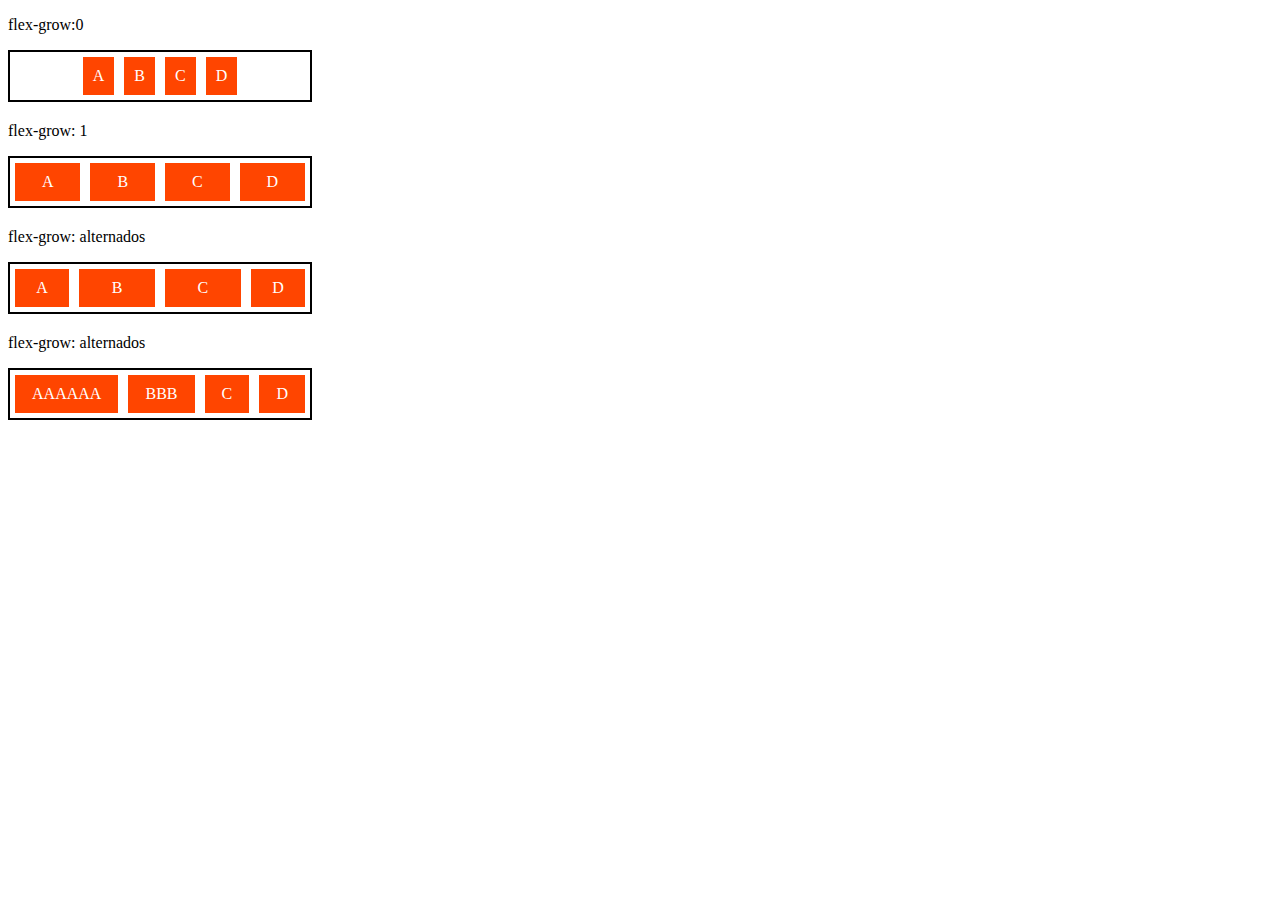
<file: css-flexbox/project-flexbox-dio-master/7-flex-grow.html>
<!DOCTYPE html>
<html lang="en">
<head>
    <meta charset="UTF-8">
    <meta name="viewport" content="width=device-width, initial-scale=1.0">
    <title>Fundamentos - flex grow</title>
    <style>
        .flex-container{
            display: flex;
            border: 2px solid black;
            max-width: 300px;
            margin-bottom: 20px;
            justify-content: center;
        }

        .item{
            background-color: orangered;
            margin: 5px;
            padding: 10px;
            text-align: center;
            color: white;
        }

        .fg-0{
            flex-grow: 0;
        }

        .fg-1{
            flex-grow: 1;
        }

        .fg-2{
            flex-grow: 2;
        }

        .fg-3{
            flex-grow: 3;
        }
    </style>
</head>
<body>
    <p>flex-grow:0</p>
    <div class="flex-container">
        <div class="item fg-0">A</div>
        <div class="item fg-0">B</div>
        <div class="item fg-0">C</div>
        <div class="item fg-0">D</div>
    </div>

    <p>flex-grow: 1</p>
    <div class="flex-container">
        <div class="item fg-1">A</div>
        <div class="item fg-1">B</div>
        <div class="item fg-1">C</div>
        <div class="item fg-1">D</div>
    </div>

    <p>flex-grow: alternados</p>
    <div class="flex-container">
        <div class="item fg-1">A</div>
        <div class="item fg-2">B</div>
        <div class="item fg-2">C</div>
        <div class="item fg-1">D</div>
    </div>
    <p>flex-grow: alternados</p>
    <div class="flex-container">
        <div class="item fg-2">AAAAAA</div>
        <div class="item fg-2">BBB</div>
        <div class="item fg-2">C</div>
        <div class="item fg-2">D</div>
    </div>
</body>
</html>
</file>
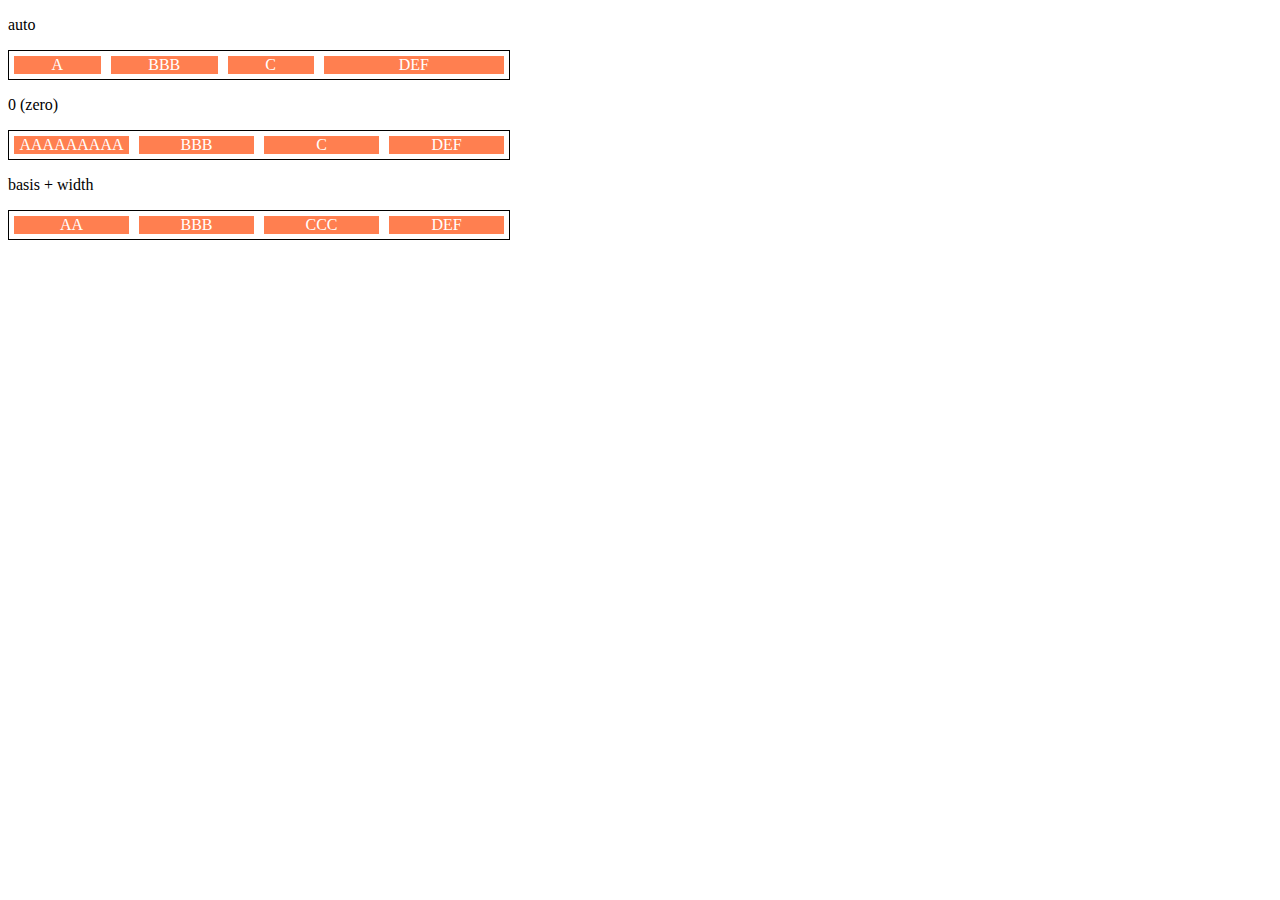
<file: css-flexbox/project-flexbox-dio-master/8-flex-basis.html>
<!DOCTYPE html>
<html lang="en">
<head>
    <meta charset="UTF-8">
    <meta name="viewport" content="width=device-width, initial-scale=1.0">
    <title>Fundamentos - flex basis</title>

    <style>
        .flex-container{
            max-width: 500px;
            border: 1px solid black;
            display: flex;
        }

        .items{
            background-color: coral;
            color: white;
            text-align: center;
            margin: 5px;
        }

        .bauto{
            flex-basis: auto;
        }

        .fg-0{
            flex-grow: 0;
        }

        .fg-1{
            flex-grow: 1;
        }
        
        .fg-2{
            flex-grow: 2;
        }

        .b-0{
            flex-basis: 0;
        }
        
        .w100{
            flex-basis: 50px;
        }
    </style>
</head>
<body>
    <p>auto</p>
    <div class="flex-container">
        <div class="items bauto fg-1">A</div>
        <div class="items bauto fg-1">BBB</div>
        <div class="items bauto fg-1">C</div>
        <div class="items bauto fg-2">DEF</div>
    </div>

    <p>0 (zero)</p>
    <div class="flex-container">
         <div class="items b-0 fg-1">AAAAAAAAA</div>
        <div class="items b-0 fg-1">BBB</div>
        <div class="items b-0 fg-1">C</div>
        <div class="items b-0 fg-1">DEF</div>
    </div>

    <p>basis + width</p>
    <div class="flex-container">
        <div class="items w100 fg-2">AA</div>
       <div class="items w100 fg-2">BBB</div>
       <div class="items w100 fg-2">CCC</div>
       <div class="items w100 fg-2">DEF</div>
   </div>
</body>
</html>
</file>
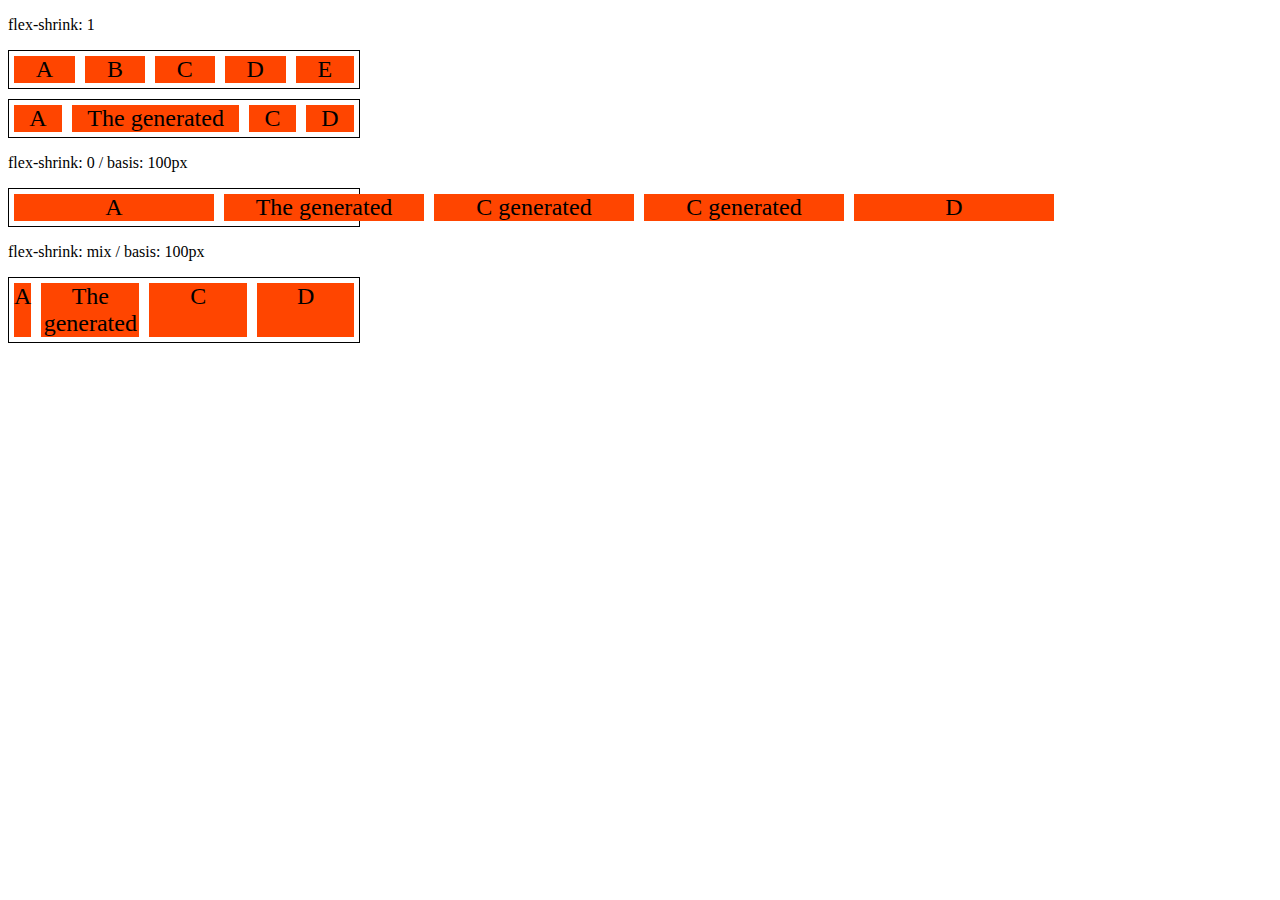
<file: css-flexbox/project-flexbox-dio-master/9-flex-shrink.html>
<!DOCTYPE html>
<html lang="en">
<head>
    <meta charset="UTF-8">
    <meta name="viewport" content="width=device-width, initial-scale=1.0">
    <title>Fundamentos - flex shrink</title>
    <style>
        .flex-container{
            display: flex;
            border: 1px solid black;
            max-width: 350px;
            margin-bottom: 10px;
        }

        .item{
            background-color: orangered;
            font-size: 24px;
            text-align: center;
            margin: 5px;
        }

        .s-1{
            flex-shrink: 1;
        }

        .fg-1{
            flex-grow: 1;
        }

        .s-0{
            flex-shrink: 0;
            flex-basis: 200px;
        }

        .s-2{
            flex-shrink: 2;
            flex-basis: 100px;
        }

        .s-3{
            flex-shrink: 3;
            flex-basis: 100px;
        }
    </style>
</head>
<body>
    <p>flex-shrink: 1</p>
    <div class="flex-container">
         <div class="item s-1 fg-1">A</div>
         <div class="item s-1 fg-1">B</div>
         <div class="item s-1 fg-1">C</div>
         <div class="item s-1 fg-1">D</div>
         <div class="item s-1 fg-1">E</div>
    </div>
    <div class="flex-container">
        <div class="item s-1 fg-1">A</div>
        <div class="item s-1 fg-1">The generated</div>
        <div class="item s-1 fg-1">C</div>
        <div class="item s-1 fg-1">D</div>
   </div>

   <p>flex-shrink: 0 / basis: 100px</p>
   <div class="flex-container">
        <div class="item s-0 fg-1">A</div>
        <div class="item s-0 fg-1">The generated</div>
        <div class="item s-0 fg-1">C generated</div>
        <div class="item s-0 fg-1">C generated</div>
        <div class="item s-0 fg-1">D</div>
    </div>

    <p>flex-shrink: mix / basis: 100px</p>
    <div class="flex-container">
        <div class="item s-1 fg-1">A</div>
        <div class="item s-2 fg-1">The generated</div>
        <div class="item s-2 fg-1">C</div>
        <div class="item s-3 fg-1">D</div>
   </div>
</body>
</html>
</file>
<file: css-flexbox/project-flexbox-dio-master/flex-projeto/style.css>
* {
  margin: 0;
  padding: 0;
  font-family: 'Open Sans', sans-serif;
}

ul {
  list-style: none;
}

ul li a {
  text-decoration: none;
}

div img {
  display: block;
  width: 100%;
}

.flex-container {
  display: flex;
  max-width: 992px;
  width: 100%;
  margin: auto;
  align-items: center;
  min-width: 320px;
  padding: 10px 15px;
}

header {
  background-color: rgb(18, 42, 87);
  height: 100px;
  display: flex;
  align-items: center;
  color: white;  
}

header .list-items {
  display: flex;
  max-width: 260px;
  width: 100%;
  justify-content: space-between;
  align-items: center;
}

.list-items li a {
  color: white;
}

header .menu {
  justify-content: space-between;
}

.apresentacao {
  height: 100vh;
  align-items: center;
  justify-content: space-between;
}

.apresentacao .texto-apresentacao {
  min-height: 200px;
}

.apresentacao h1 {
  color: rgb(18, 42, 87);
  font-size: 48px;
  margin-bottom: 10px;
}

.texto-apresentacao a , .btn {
  background-color: rgb(18, 42, 87);
  color: white;
  text-align: center;
  border-radius: 30px;
  width: 220px;
  display: block;
  text-decoration: none;
  height: 50px;
  line-height: 50px;
  margin-top: 10px;
  margin-bottom: 10px;
}

#quem-somos {
  flex-direction: row-reverse;
  align-items: center;
  justify-content: space-between;
}

#quem-somos h2{
  font-size: 32px;
  color: rgb(18, 42, 87);
  display: flex;
  margin-bottom: 20px;
}

#quem-somos h2::before {
  content: "";
  height: 40px;
  width: 5px;
  margin-right: 5px;
  background-color: rgb(18, 42, 87);
  position: relative;
}

#quem-somos p {
  margin-bottom: 10px;
  width: 90%;
}

#quem-somos img {
  min-width: 420px;
}

.container-externo {
  background-color:rgb(18, 42, 87);
  width: 100%;
 }

#servicos {
  flex-direction: column;
  padding-top: 50px;
  padding-bottom: 100px;
  
}

#servicos h2 {
  color: white;
  font-size: 32px;
  margin-bottom: 20px;
}

.list-servicos {
  display: flex;
  justify-content: space-between;
}

.list-servicos .item-servico {
  text-align: center;
}

.item-servico a {
  width: 220px;
  background-color: white;
  border-radius: 30px;
  height: 50px;
  text-align: center;
  margin-top: 20px;
  line-height: 50px;
  padding: 5px 10px;
  color: rgb(18, 42, 87);
  font-size: 14px;
  text-decoration: none;
  font-weight: 700;
}

.item-servico p {
  font-weight: 600;
  font-size: 18px;
  color: white;
  margin-top: 20px;
}

.item-servico img {
  width: 80%;
  margin: auto;
}

#planos {
  flex-direction: column;
  min-height: 100vh;
  padding-top: 50px;
}

#planos h2 {
  font-size: 38px;
  color: rgb(18, 42, 87);
  margin-bottom: 20px;
}

.list-planos {
  display: flex;
  align-items: flex-end;
  justify-content: space-between;
}

.item-plano {
  flex: 1;
  border: 5px solid rgb(18, 42, 87);
  margin-right: 20px;
  padding: 10px;
  max-width: 240px;
}

.item-plano .btn {
  margin: auto;
  margin-bottom: 20px;
}

.item-plano h3 {
  font-size: 24px;
  display: flex;
  flex-direction: column;
  text-align: center;
  margin-top: 20px;
}

.item-plano h3::after {
  content: "";
  background-color: rgb(18, 42, 87);
  width: 100%;
  height: 3px;
  margin-top: 20px;
  margin-bottom: 10px;
}

.item-plano ul {
  padding: 10px 20px;
  display: flex;
  flex-direction: column;
  margin-bottom: 10px;
}

.item-plano ul li {
  display: flex;
  flex-wrap: nowrap;
  align-items: center;
}

.item-plano ul li::before {
  content: "";
  width: 10px;
  height: 10px;
  background-color: rgb(18, 42, 87);
  margin-right: 5px;
}

footer {
  background-color: rgb(18, 42, 87);
  height: 70px;
  display: flex;
  align-items: center;
}

footer .footer {
  color: white;
  justify-content: space-between;
}

/* mobile */
@media(max-width: 992px) {
  .flex-container {
    flex-direction: column;
  }

  .apresentacao {
    flex-direction: column-reverse;
  }
  
  .apresentacao .texto-apresentacao {
    width: 100%;
  }

  #quem-somos {
    flex-direction: column-reverse;
  }

  #quem-somos img {
    min-width: 320px;
    margin: auto;
  }
  
  .list-servicos {
    flex-direction: column;
  }

  .item-servico img {
    width: 50%;
    margin: auto;
  }

  .list-planos {
    flex-direction: column;
    align-items: flex-start;
  }

  .list-planos .item-plano {
    max-width: 90%;
    margin: auto;
    width: 100%;
    margin-bottom: 20px;
  }
}
</file>
